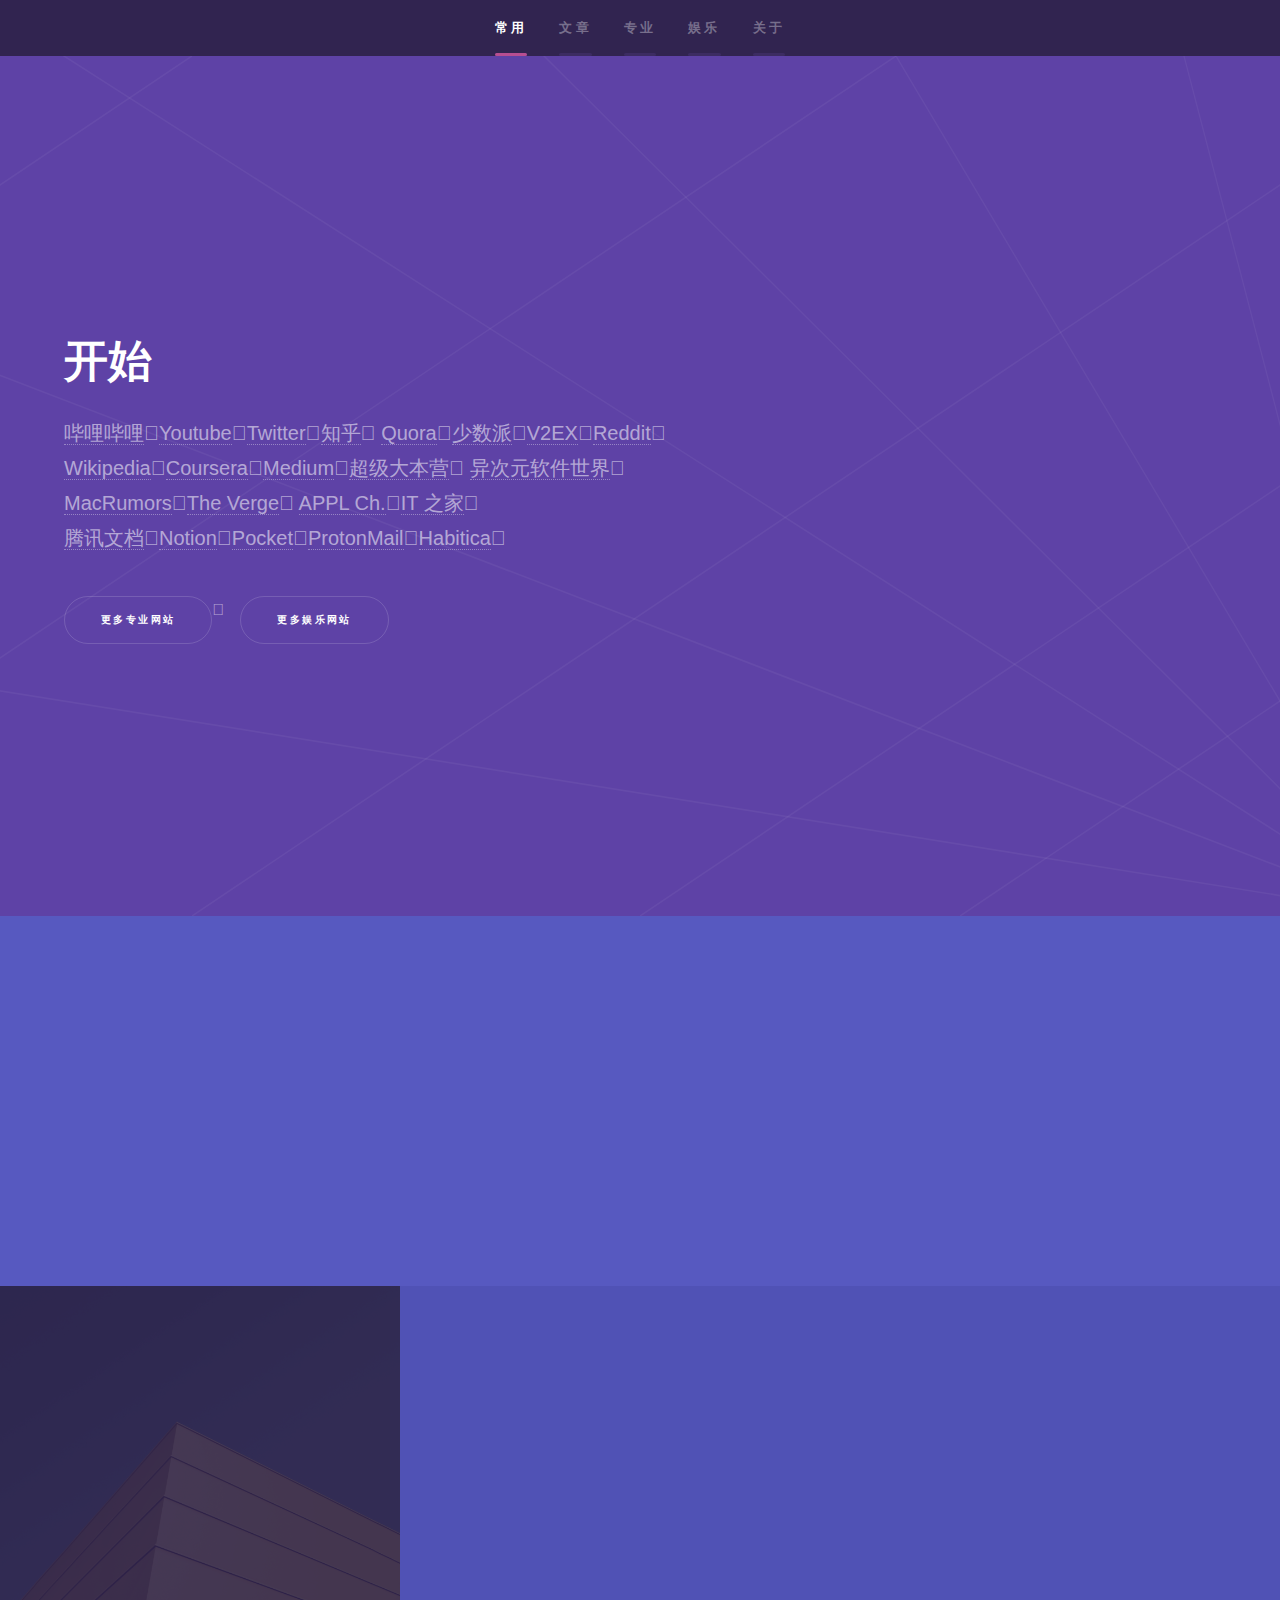
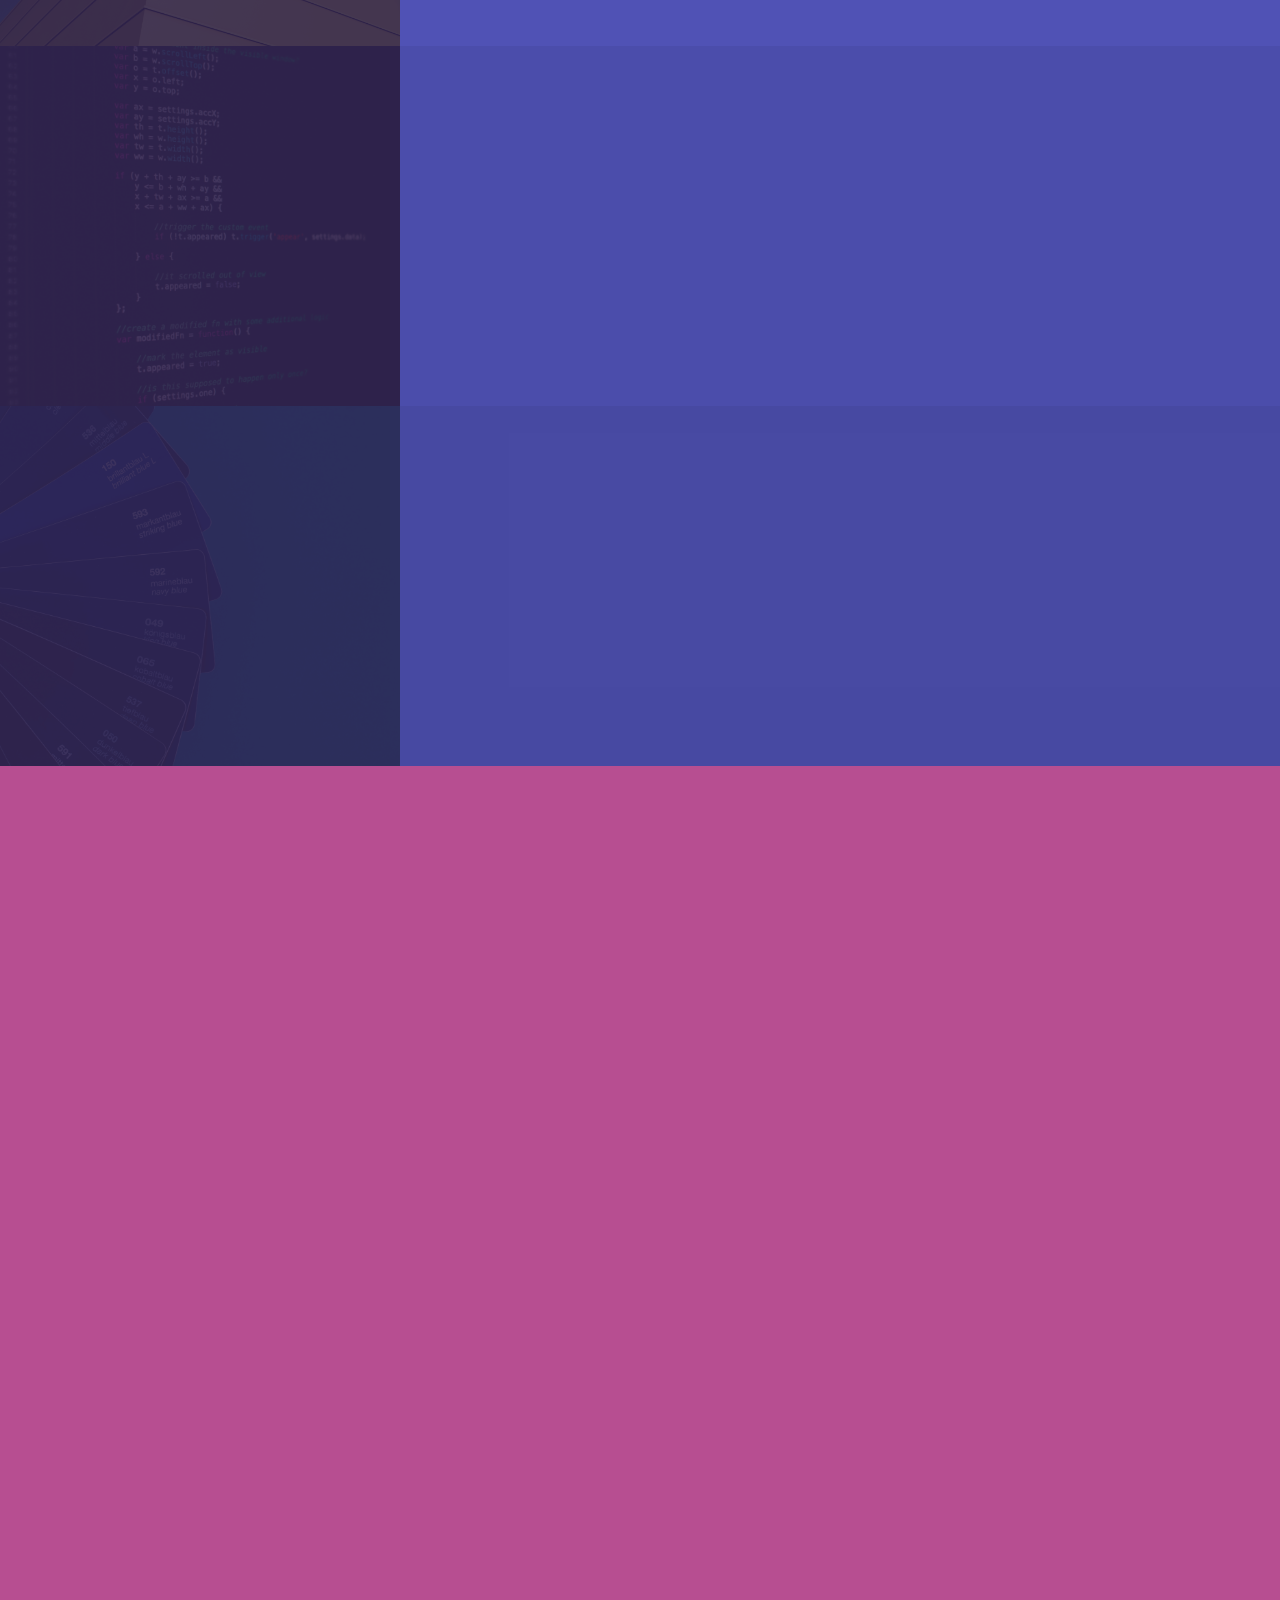
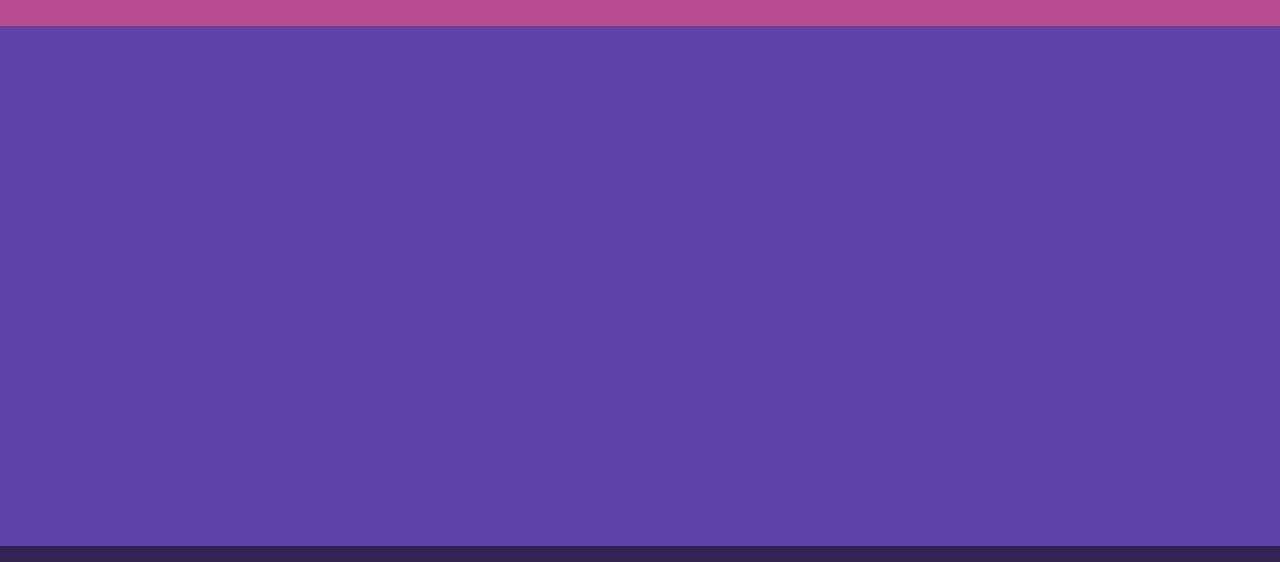
<file: index.html>
<!DOCTYPE HTML>
<!--
	Hyperspace by HTML5 UP
	html5up.net | @ajlkn
	Free for personal and commercial use under the CCA 3.0 license (html5up.net/license)
-->
<html>

<head>
    <title>Web Launchpad - KElee01</title>
    <meta charset="utf-8" />
    <meta name="viewport" content="width=device-width, initial-scale=1, user-scalable=no" />
    <link rel="icon" href="./images/tab_logo.ico" type="image/x-icon">
    <link rel="shortcut icon" href="./images/tab_logo.ico" type="image/x-icon">
    <link rel="stylesheet" href="assets/css/main.css" />
    <noscript>
        <link rel="stylesheet" href="assets/css/noscript.css" />
    </noscript>
</head>

<body class="is-preload">

    <!-- Sidebar -->
    <section id="sidebar">
        <div class="inner">
            <nav>
                <ul>
                    <li><a href="#intro">常用</a></li>
                    <li><a href="#one">文章</a></li>
                    <li><a href="#two">专业</a></li>
                    <li><a href="#three">娱乐</a></li>
                    <li><a href="#four">关于</a></li>
                </ul>
            </nav>
        </div>
    </section>

    <!-- Wrapper -->
    <div id="wrapper">

        <!-- 开始 -->
        <section id="intro" class="wrapper style1 fullscreen fade-up">
            <div class="inner">
                <h1>开始</h1>
                <p><a href="https://www.bilibili.com" target="_blank">哔哩哔哩</a>　︎<a href="https://www.youtube.com" target="_blank">Youtube</a>　︎<a href="https://twitter.com/home" target="_blank">Twitter</a>　︎<a href="https://www.zhihu.com" target="_blank">知乎</a>　︎
                    <a href="https://www.quora.com" target="_blank">Quora</a>　︎<a href="https://sspai.com" target="_blank">少数派</a>　︎<a href="https://www.v2ex.com" target="_blank">V2EX</a>　︎<a href="https://www.reddit.com" target="_blank">Reddit</a>　︎
                    <br /><a href="https://www.wikipedia.org" target="_blank">Wikipedia</a>　︎<a href="https://www.coursera.org/" target="_blank">Coursera</a>　︎<a href="https://medium.com" target="_blank">Medium</a>　︎<a href="https://lt.cjdby.net" target="_blank">超级大本营</a>　︎
                    <a href="https://www.iplaysoft.com" target="_blank">异次元软件世界</a>　︎
                    <br /><a href="https://www.macrumors.com" target="_blank">MacRumors</a>　︎<a href="https://www.theverge.com" target="_blank">The Verge</a>　︎
                    <a href="https://applech2.com" target="_blank">APPL Ch.</a>　︎<a href="https://www.ithome.com" target="_blank">IT 之家</a>　︎
                    <br /><a href="https://docs.qq.com/desktop/" target="_blank">腾讯文档</a>　︎<a href="https://www.notion.so/" target="_blank">Notion</a>　︎<a href="https://getpocket.com/my-list/tags" target="_blank">Pocket</a>　︎<a href="https://mail.protonmail.com/u/0/inbox"
                        target="_blank">ProtonMail</a>　︎<a href="https://habitica.com" target="_blank">Habitica</a>　︎
                </p>
                <ul class="actions">
                    <li><a href="#two" class="button scrolly">更多专业网站</a></li>　︎
                    <li><a href="#three" class="button scrolly">更多娱乐网站</a></li>
                </ul>
            </div>
        </section>
        <!-- 作品 -->
        <section id="one" class="wrapper style4 fade-up">
            <div class="inner">
                <h2>文章</h2>
                <section>

                    <p>
                        <h5 class="passage detail"><a href="https://t.me/rrrrrestlesssss" target="_blank">rrestlesS</a>　︎2021年12月24日17:42</h5>
                        <h3 class="passage header"><a href="https://kmatsudo.notion.site/21-22-c72f929ae50e4057ac247062665f48f6" target="_blank">21-22年第一学期习惯总结：在开源社区中寻找意义</a></h3>
                        <small class="passage content">有一个习惯我算是断断续续坚持到了最后，甚至说喜爱上了它——在这过去的一学期我参与了很多开源项目。</small>
                    </p>

                </section>
                <ul class="actions">
                    <li><a href="passages.html" target="_blank" class="button">更多文章</a></li>
                </ul>

            </div>
        </section>
        <!-- 专业 -->
        <section id="two" class="wrapper style2 fullscreen spotlights">
            <section>
                <a href="#" class="image"><img src="images/pic01.jpg" alt="" data-position="center center" /></a>
                <div class="content">
                    <div class="inner">
                        <h2>设计艺术</h2>
                        <p><a href="https://dribbble.com" target="_blank">Dribble</a>　︎<a href="https://www.pinterest.com" target="_blank">Pinterest</a>　︎<a href="https://www.figma.com/files/recent" target="_blank">Figma</a>　︎<a href="https://www.thisiscolossal.com"
                                target="_blank">Colossal</a>　︎<a href="https://500px.me/community/index.html" target="_blank">500px</a>　︎
                            <br /><a href="https://unsplash.com" target="_blank">Unsplash</a>　︎<a href="http://bm.straightline.jp" target="_blank">Straightline™ Bookmark</a>　︎<a href="https://www.logonews.cn" target="_blank">标志情报局</a>　︎
                        </p>
                        <!-- <ul class="actions">
                            <li><a href="generic.html" class="button">更多</a></li> -->
                        <!-- </ul> -->
                    </div>
                </div>
            </section>
            <section>
                <a href="#" class="image"><img src="images/pic02.jpg" alt="" data-position="center center" /></a>
                <div class="content">
                    <div class="inner">
                        <h2>软件编程</h2>
                        <p><a href="https://github.com/" target="_blank">GitHub</a>　︎<a href="https://www.csdn.net" target="_blank">CSDN</a>　︎<a href="https://stackoverflow.com" target="_blank">Stack
                                Overflow</a>　︎<a href="https://www.cnblogs.com" target="_blank">博客园</a>　︎
                            <br /><a href="https://segmentfault.com" target="_blank">思否</a>　︎<a href="https://hellogithub.com" target="_blank">HelloGitHub</a>　︎
                        </p>
                        <!-- <ul class="actions">
                            <li><a href="generic.html" class="button">Learn more</a></li>
                        </ul> -->
                    </div>
                </div>
            </section>
            <section>
                <a href="#" class="image"><img src="images/pic03.jpg" alt="" data-position="center center" /></a>
                <div class="content">
                    <div class="inner">
                        <h2>工具</h2>
                        <p><a href="https://silhouetteac-cn.com" target="_blank">剪影</a>　︎<a href="https://photoac-cn.com/genface" target="_blank">AI 人物照片</a>　︎<a href="https://undraw.co/illustrations" target="_blank">unDraw</a>　︎<a href="https://www.iconfont.cn"
                                target="_blank">Iconfont</a>　︎<a href="https://cloudconvert.com" target="_blank">CloudConvert</a>　︎
                            <br /><a href="https://nipponcolors.com/" target="_blank">NIPPON COLORS</a>　︎<a href="https://www.ianfisherart.com/gallery/painting" target="_blank">云画</a>　︎<a href="https://www.mockupworld.co" target="_blank">Mockupworld</a>　︎
                            <br /><a href="https://www.remove.bg" target="_blank">remove.bg</a>　︎<a href="https://bigjpg.com" target="_blank">Bigjpg</a>　︎<a href="https://www.guerrillamail.com/zh/inbox?mail_id=1" target="_blank">Guerrilla
                                邮箱</a>　︎<a href="https://greasyfork.org/zh-CN/" target="_blank">Greasy Fork</a>　︎
                            <br /><a href="https://wallhaven.cc" target="_blank">WallHaven</a>　︎<a href="https://docs.rsshub.app" target="_blank">RSS Hub</a>　︎<a href="https://crossub.xiaowude.com/srt/94" target="_blank">crossub</a>　︎<a href="https://poet.so"
                                target="_blank">Poet.so</a>　︎<a href="https://iconpark.oceanengine.com/official" target="_blank">IconPark</a>　︎
                        </p>
                        <!-- <ul class="actions">
                            <li><a href="generic.html" class="button">Learn more</a></li>
                        </ul> -->
                    </div>
                </div>
            </section>
        </section>
        <!-- 娱乐 -->
        <section id="three" class="wrapper style3 fade-up fullscreen">
            <div class="inner">
                <h2>视频</h2>
                <p><a href="https://www.netflix.com/browse" target="_blank">Netflix</a>　︎<a href="https://www.acfun.cn" target="_blank">Acfun</a>　︎<a href="https://www.nicovideo.jp" target="_blank">ニコニコ</a>　︎
                </p>
                <h2>音乐</h2>
                <p><a href="https://music.youtube.com" target="_blank">Youtube Music</a>　︎<a href="https://open.spotify.com" target="_blank">Spotify</a>　︎<a href="https://music.apple.com" target="_blank">Apple Music</a>　︎<a href="https://soundcloud.com/discover"
                        target="_blank">Soundcloud</a>　︎
                </p>
                <h2>其他</h2>
                <p><a href="http://bgm.tv" target="_blank">Bangumi</a>　︎<a href="https://www.douban.com" target="_blank">豆瓣</a>　︎<a href="http://acg17.com" target="_blank">ACG17</a>　︎<a href="https://www.pixiv.net" target="_blank">Pixiv</a>　︎</p>
                <!-- <ul class="actions">
                    <li><a href="generic.html" class="button">Learn more</a></li>
                </ul> -->
            </div>
        </section>

        <!-- Four -->
        <section id="four" class="wrapper style1 fade-up">
            <div class="inner">
                <h2>关于</h2>
                <div class="split style1">
                    <section>
                        <p>
                            欢迎关注我的账号
                            <br /><b>Telegram 频道: <a href="https://t.me/rrrrrestlesssss"
                                    target="_blank">rrestlesS</a></b>
                            <br />如何把最近新学习的技能运用在日常学习生活中，多数针对<br />苹果生态
                            <br /><b>Github: <a href="https://github.com/KElee01" target="_blank">KElee01</a></b>
                            <br />一些方便的脚本，代码都写的挺烂的
                            <br /><b>Unsplash: <a href="https://unsplash.com/@shawnellee" target="_blank">Shawnel
                                    Lee</a></b>
                            <br />一些感觉拍的不错的照片
                            <br /><b>哔哩哔哩: <a href="https://space.bilibili.com/164856583" target="_blank">イ茶木</a></b>
                            <br />一些我主要负责的微电影、短片和自己剪的视频
                            <br /><b>macOS Icons: <a href="https://macosicons.com/u/Kama">Kama</a></b>
                            <br />一些我做的图标
                        </p>
                    </section>
                    <section>
                        <ul class="contact">
                            <li>
                                <h3>Email</h3>
                                <a href="#">shawnellee@protonmail.ch</a>
                            </li>
                        </ul>
                        <p>&copy; 2021 <a href="https://github.com/KElee01" target="_blank">KElee01</a> All rights reserved. <br />Based on the design of <a href="http://html5up.net" target="_blank">HTML5
                                UP</a></p>
                    </section>
                </div>
            </div>
        </section>
    </div>



    <!-- Scripts -->
    <script src="assets/js/jquery.min.js"></script>
    <script src="assets/js/jquery.scrollex.min.js"></script>
    <script src="assets/js/jquery.scrolly.min.js"></script>
    <script src="assets/js/browser.min.js"></script>
    <script src="assets/js/breakpoints.min.js"></script>
    <script src="assets/js/util.js"></script>
    <script src="assets/js/main.js"></script>

</body>

</html>
</file>
<file: assets/css/noscript.css>
/*
	Hyperspace by HTML5 UP
	html5up.net | @ajlkn
	Free for personal and commercial use under the CCA 3.0 license (html5up.net/license)
*/

/* Spotlights */

	.spotlights > section > .image:before {
		opacity: 0 !important;
	}

	.spotlights > section > .content > .inner {
		-moz-transform: none !important;
		-webkit-transform: none !important;
		-ms-transform: none !important;
		transform: none !important;
		opacity: 1 !important;
	}

/* Wrapper */

	.wrapper > .inner {
		opacity: 1 !important;
		-moz-transform: none !important;
		-webkit-transform: none !important;
		-ms-transform: none !important;
		transform: none !important;
	}

/* Sidebar */

	#sidebar > .inner {
		opacity: 1 !important;
	}

	#sidebar nav > ul > li {
		-moz-transform: none !important;
		-webkit-transform: none !important;
		-ms-transform: none !important;
		transform: none !important;
		opacity: 1 !important;
	}
</file>
<file: assets/css/main.css>
@import url(fontawesome-all.min.css);

/*
	Hyperspace by HTML5 UP
	html5up.net | @ajlkn
	Free for personal and commercial use under the CCA 3.0 license (html5up.net/license)
*/

html,
body,
div,
span,
applet,
object,
iframe,
h1,
h2,
h3,
h4,
h5,
h6,
p,
blockquote,
pre,
a,
abbr,
acronym,
address,
big,
cite,
code,
del,
dfn,
em,
img,
ins,
kbd,
q,
s,
samp,
small,
strike,
strong,
sub,
sup,
tt,
var,
b,
u,
i,
center,
dl,
dt,
dd,
ol,
ul,
li,
fieldset,
form,
label,
legend,
table,
caption,
tbody,
tfoot,
thead,
tr,
th,
td,
article,
aside,
canvas,
details,
embed,
figure,
figcaption,
footer,
header,
hgroup,
menu,
nav,
output,
ruby,
section,
summary,
time,
mark,
audio,
video {
    margin: 0;
    padding: 0;
    border: 0;
    font-size: 100%;
    font: inherit;
    vertical-align: baseline;
}

article,
aside,
details,
figcaption,
figure,
footer,
header,
hgroup,
menu,
nav,
section {
    display: block;
}

body {
    line-height: 1;
}

ol,
ul {
    list-style: none;
}

blockquote,
q {
    quotes: none;
}

blockquote:before,
blockquote:after,
q:before,
q:after {
    content: '';
    content: none;
}

table {
    border-collapse: collapse;
    border-spacing: 0;
}

body {
    -webkit-text-size-adjust: none;
}

mark {
    background-color: transparent;
    color: inherit;
}

input::-moz-focus-inner {
    border: 0;
    padding: 0;
}

input,
select,
textarea {
    -moz-appearance: none;
    -webkit-appearance: none;
    -ms-appearance: none;
    appearance: none;
}


/* Basic */

@-ms-viewport {
    width: device-width;
}

body {
    -ms-overflow-style: scrollbar;
}

@media screen and (max-width: 480px) {
    html,
    body {
        min-width: 320px;
    }
}

html {
    box-sizing: border-box;
}

*,
*:before,
*:after {
    box-sizing: inherit;
}

body {
    background: #312450;
}

body.is-preload *,
body.is-preload *:before,
body.is-preload *:after {
    -moz-animation: none !important;
    -webkit-animation: none !important;
    -ms-animation: none !important;
    animation: none !important;
    -moz-transition: none !important;
    -webkit-transition: none !important;
    -ms-transition: none !important;
    transition: none !important;
}


/* Type */

body,
input,
select,
textarea {
    color: rgba(255, 255, 255, 0.55);
    font-family: PingFangSC-Regular, "lucida grande", "lucida sans unicode", lucida, helvetica, "Hiragino Sans GB", "Microsoft YaHei", "WenQuanYi Micro Hei", sans-serif;
    font-size: 16.5pt;
    font-weight: normal;
    line-height: 1.75;
}

@media screen and (max-width: 1680px) {
    body,
    input,
    select,
    textarea {
        font-size: 13pt;
    }
}

@media screen and (max-width: 1280px) {
    body,
    input,
    select,
    textarea {
        font-size: 12pt;
    }
}

@media screen and (max-width: 360px) {
    body,
    input,
    select,
    textarea {
        font-size: 11pt;
    }
}

a {
    -moz-transition: color 0.2s ease, border-bottom-color 0.2s ease;
    -webkit-transition: color 0.2s ease, border-bottom-color 0.2s ease;
    -ms-transition: color 0.2s ease, border-bottom-color 0.2s ease;
    transition: color 0.2s ease, border-bottom-color 0.2s ease;
    border-bottom: dotted 1px rgba(255, 255, 255, 0.35);
    color: inherit;
    text-decoration: none;
}

a:hover {
    border-bottom-color: transparent;
    color: #ffffff;
}

strong,
b {
    color: #ffffff;
    font-weight: bold;
}

em,
i {
    font-style: italic;
}

p {
    margin: 0 0 2em 0;
}

h1,
h2,
h3,
h4,
h5,
h6 {
    color: #ffffff;
    font-weight: bold;
    line-height: 1.5;
    margin: 0 0 0.5em 0;
}

h1 a,
h2 a,
h3 a,
h4 a,
h5 a,
h6 a {
    color: inherit;
    text-decoration: none;
}

h1 {
    font-size: 2.75em;
}

h1.major {
    margin: 0 0 1.3em 0;
    position: relative;
    padding-bottom: 0.35em;
}

h1.major:after {
    background-image: -moz-linear-gradient(to right, #5e42a6, #b74e91);
    background-image: -webkit-linear-gradient(to right, #5e42a6, #b74e91);
    background-image: -ms-linear-gradient(to right, #5e42a6, #b74e91);
    background-image: linear-gradient(to right, #5e42a6, #b74e91);
    -moz-transition: max-width 0.2s ease;
    -webkit-transition: max-width 0.2s ease;
    -ms-transition: max-width 0.2s ease;
    transition: max-width 0.2s ease;
    border-radius: 0.2em;
    bottom: 0;
    content: '';
    height: 0.05em;
    position: absolute;
    right: 0;
    width: 100%;
}

h2 {
    font-size: 1.75em;
}

h3 {
    font-size: 1.1em;
}

h4 {
    font-size: 1em;
}

h5 {
    font-size: 0.8em;
}

h6 {
    font-size: 0.6em;
}

@media screen and (max-width: 736px) {
    h1 {
        font-size: 2em;
    }
    h2 {
        font-size: 1.25em;
    }
    h3 {
        font-size: 1em;
    }
    h4 {
        font-size: 0.8em;
    }
    h5 {
        font-size: 0.6em;
    }
    h6 {
        font-size: 0.6em;
    }
}

sub {
    font-size: 0.8em;
    position: relative;
    top: 0.5em;
}

sup {
    font-size: 0.8em;
    position: relative;
    top: -0.5em;
}

blockquote {
    border-left: solid 4px rgba(255, 255, 255, 0.15);
    font-style: italic;
    margin: 0 0 2em 0;
    padding: 0.5em 0 0.5em 2em;
}

code {
    background: rgba(255, 255, 255, 0.05);
    border-radius: 0.25em;
    border: solid 1px rgba(255, 255, 255, 0.15);
    font-family: "Courier New", monospace;
    font-size: 0.9em;
    margin: 0 0.25em;
    padding: 0.25em 0.65em;
}

pre {
    -webkit-overflow-scrolling: touch;
    font-family: "Courier New", monospace;
    font-size: 0.9em;
    margin: 0 0 2em 0;
}

pre code {
    display: block;
    line-height: 1.75em;
    padding: 1em 1.5em;
    overflow-x: auto;
}

hr {
    border: 0;
    border-bottom: solid 1px rgba(255, 255, 255, 0.15);
    margin: 2em 0;
}

hr.major {
    margin: 3em 0;
}

.align-left {
    text-align: left;
}

.align-center {
    text-align: center;
}

.align-right {
    text-align: right;
}


/* Row */

.row {
    display: flex;
    flex-wrap: wrap;
    box-sizing: border-box;
    align-items: stretch;
}

.row>* {
    box-sizing: border-box;
}

.row.gtr-uniform>*> :last-child {
    margin-bottom: 0;
}

.row.aln-left {
    justify-content: flex-start;
}

.row.aln-center {
    justify-content: center;
}

.row.aln-right {
    justify-content: flex-end;
}

.row.aln-top {
    align-items: flex-start;
}

.row.aln-middle {
    align-items: center;
}

.row.aln-bottom {
    align-items: flex-end;
}

.row>.imp {
    order: -1;
}

.row>.col-1 {
    width: 8.33333%;
}

.row>.off-1 {
    margin-left: 8.33333%;
}

.row>.col-2 {
    width: 16.66667%;
}

.row>.off-2 {
    margin-left: 16.66667%;
}

.row>.col-3 {
    width: 25%;
}

.row>.off-3 {
    margin-left: 25%;
}

.row>.col-4 {
    width: 33.33333%;
}

.row>.off-4 {
    margin-left: 33.33333%;
}

.row>.col-5 {
    width: 41.66667%;
}

.row>.off-5 {
    margin-left: 41.66667%;
}

.row>.col-6 {
    width: 50%;
}

.row>.off-6 {
    margin-left: 50%;
}

.row>.col-7 {
    width: 58.33333%;
}

.row>.off-7 {
    margin-left: 58.33333%;
}

.row>.col-8 {
    width: 66.66667%;
}

.row>.off-8 {
    margin-left: 66.66667%;
}

.row>.col-9 {
    width: 75%;
}

.row>.off-9 {
    margin-left: 75%;
}

.row>.col-10 {
    width: 83.33333%;
}

.row>.off-10 {
    margin-left: 83.33333%;
}

.row>.col-11 {
    width: 91.66667%;
}

.row>.off-11 {
    margin-left: 91.66667%;
}

.row>.col-12 {
    width: 100%;
}

.row>.off-12 {
    margin-left: 100%;
}

.row.gtr-0 {
    margin-top: 0;
    margin-left: 0em;
}

.row.gtr-0>* {
    padding: 0 0 0 0em;
}

.row.gtr-0.gtr-uniform {
    margin-top: 0em;
}

.row.gtr-0.gtr-uniform>* {
    padding-top: 0em;
}

.row.gtr-25 {
    margin-top: 0;
    margin-left: -0.375em;
}

.row.gtr-25>* {
    padding: 0 0 0 0.375em;
}

.row.gtr-25.gtr-uniform {
    margin-top: -0.375em;
}

.row.gtr-25.gtr-uniform>* {
    padding-top: 0.375em;
}

.row.gtr-50 {
    margin-top: 0;
    margin-left: -0.75em;
}

.row.gtr-50>* {
    padding: 0 0 0 0.75em;
}

.row.gtr-50.gtr-uniform {
    margin-top: -0.75em;
}

.row.gtr-50.gtr-uniform>* {
    padding-top: 0.75em;
}

.row {
    margin-top: 0;
    margin-left: -1.5em;
}

.row>* {
    padding: 0 0 0 1.5em;
}

.row.gtr-uniform {
    margin-top: -1.5em;
}

.row.gtr-uniform>* {
    padding-top: 1.5em;
}

.row.gtr-150 {
    margin-top: 0;
    margin-left: -2.25em;
}

.row.gtr-150>* {
    padding: 0 0 0 2.25em;
}

.row.gtr-150.gtr-uniform {
    margin-top: -2.25em;
}

.row.gtr-150.gtr-uniform>* {
    padding-top: 2.25em;
}

.row.gtr-200 {
    margin-top: 0;
    margin-left: -3em;
}

.row.gtr-200>* {
    padding: 0 0 0 3em;
}

.row.gtr-200.gtr-uniform {
    margin-top: -3em;
}

.row.gtr-200.gtr-uniform>* {
    padding-top: 3em;
}

@media screen and (max-width: 1680px) {
    .row {
        display: flex;
        flex-wrap: wrap;
        box-sizing: border-box;
        align-items: stretch;
    }
    .row>* {
        box-sizing: border-box;
    }
    .row.gtr-uniform>*> :last-child {
        margin-bottom: 0;
    }
    .row.aln-left {
        justify-content: flex-start;
    }
    .row.aln-center {
        justify-content: center;
    }
    .row.aln-right {
        justify-content: flex-end;
    }
    .row.aln-top {
        align-items: flex-start;
    }
    .row.aln-middle {
        align-items: center;
    }
    .row.aln-bottom {
        align-items: flex-end;
    }
    .row>.imp-xlarge {
        order: -1;
    }
    .row>.col-1-xlarge {
        width: 8.33333%;
    }
    .row>.off-1-xlarge {
        margin-left: 8.33333%;
    }
    .row>.col-2-xlarge {
        width: 16.66667%;
    }
    .row>.off-2-xlarge {
        margin-left: 16.66667%;
    }
    .row>.col-3-xlarge {
        width: 25%;
    }
    .row>.off-3-xlarge {
        margin-left: 25%;
    }
    .row>.col-4-xlarge {
        width: 33.33333%;
    }
    .row>.off-4-xlarge {
        margin-left: 33.33333%;
    }
    .row>.col-5-xlarge {
        width: 41.66667%;
    }
    .row>.off-5-xlarge {
        margin-left: 41.66667%;
    }
    .row>.col-6-xlarge {
        width: 50%;
    }
    .row>.off-6-xlarge {
        margin-left: 50%;
    }
    .row>.col-7-xlarge {
        width: 58.33333%;
    }
    .row>.off-7-xlarge {
        margin-left: 58.33333%;
    }
    .row>.col-8-xlarge {
        width: 66.66667%;
    }
    .row>.off-8-xlarge {
        margin-left: 66.66667%;
    }
    .row>.col-9-xlarge {
        width: 75%;
    }
    .row>.off-9-xlarge {
        margin-left: 75%;
    }
    .row>.col-10-xlarge {
        width: 83.33333%;
    }
    .row>.off-10-xlarge {
        margin-left: 83.33333%;
    }
    .row>.col-11-xlarge {
        width: 91.66667%;
    }
    .row>.off-11-xlarge {
        margin-left: 91.66667%;
    }
    .row>.col-12-xlarge {
        width: 100%;
    }
    .row>.off-12-xlarge {
        margin-left: 100%;
    }
    .row.gtr-0 {
        margin-top: 0;
        margin-left: 0em;
    }
    .row.gtr-0>* {
        padding: 0 0 0 0em;
    }
    .row.gtr-0.gtr-uniform {
        margin-top: 0em;
    }
    .row.gtr-0.gtr-uniform>* {
        padding-top: 0em;
    }
    .row.gtr-25 {
        margin-top: 0;
        margin-left: -0.375em;
    }
    .row.gtr-25>* {
        padding: 0 0 0 0.375em;
    }
    .row.gtr-25.gtr-uniform {
        margin-top: -0.375em;
    }
    .row.gtr-25.gtr-uniform>* {
        padding-top: 0.375em;
    }
    .row.gtr-50 {
        margin-top: 0;
        margin-left: -0.75em;
    }
    .row.gtr-50>* {
        padding: 0 0 0 0.75em;
    }
    .row.gtr-50.gtr-uniform {
        margin-top: -0.75em;
    }
    .row.gtr-50.gtr-uniform>* {
        padding-top: 0.75em;
    }
    .row {
        margin-top: 0;
        margin-left: -1.5em;
    }
    .row>* {
        padding: 0 0 0 1.5em;
    }
    .row.gtr-uniform {
        margin-top: -1.5em;
    }
    .row.gtr-uniform>* {
        padding-top: 1.5em;
    }
    .row.gtr-150 {
        margin-top: 0;
        margin-left: -2.25em;
    }
    .row.gtr-150>* {
        padding: 0 0 0 2.25em;
    }
    .row.gtr-150.gtr-uniform {
        margin-top: -2.25em;
    }
    .row.gtr-150.gtr-uniform>* {
        padding-top: 2.25em;
    }
    .row.gtr-200 {
        margin-top: 0;
        margin-left: -3em;
    }
    .row.gtr-200>* {
        padding: 0 0 0 3em;
    }
    .row.gtr-200.gtr-uniform {
        margin-top: -3em;
    }
    .row.gtr-200.gtr-uniform>* {
        padding-top: 3em;
    }
}

@media screen and (max-width: 1280px) {
    .row {
        display: flex;
        flex-wrap: wrap;
        box-sizing: border-box;
        align-items: stretch;
    }
    .row>* {
        box-sizing: border-box;
    }
    .row.gtr-uniform>*> :last-child {
        margin-bottom: 0;
    }
    .row.aln-left {
        justify-content: flex-start;
    }
    .row.aln-center {
        justify-content: center;
    }
    .row.aln-right {
        justify-content: flex-end;
    }
    .row.aln-top {
        align-items: flex-start;
    }
    .row.aln-middle {
        align-items: center;
    }
    .row.aln-bottom {
        align-items: flex-end;
    }
    .row>.imp-large {
        order: -1;
    }
    .row>.col-1-large {
        width: 8.33333%;
    }
    .row>.off-1-large {
        margin-left: 8.33333%;
    }
    .row>.col-2-large {
        width: 16.66667%;
    }
    .row>.off-2-large {
        margin-left: 16.66667%;
    }
    .row>.col-3-large {
        width: 25%;
    }
    .row>.off-3-large {
        margin-left: 25%;
    }
    .row>.col-4-large {
        width: 33.33333%;
    }
    .row>.off-4-large {
        margin-left: 33.33333%;
    }
    .row>.col-5-large {
        width: 41.66667%;
    }
    .row>.off-5-large {
        margin-left: 41.66667%;
    }
    .row>.col-6-large {
        width: 50%;
    }
    .row>.off-6-large {
        margin-left: 50%;
    }
    .row>.col-7-large {
        width: 58.33333%;
    }
    .row>.off-7-large {
        margin-left: 58.33333%;
    }
    .row>.col-8-large {
        width: 66.66667%;
    }
    .row>.off-8-large {
        margin-left: 66.66667%;
    }
    .row>.col-9-large {
        width: 75%;
    }
    .row>.off-9-large {
        margin-left: 75%;
    }
    .row>.col-10-large {
        width: 83.33333%;
    }
    .row>.off-10-large {
        margin-left: 83.33333%;
    }
    .row>.col-11-large {
        width: 91.66667%;
    }
    .row>.off-11-large {
        margin-left: 91.66667%;
    }
    .row>.col-12-large {
        width: 100%;
    }
    .row>.off-12-large {
        margin-left: 100%;
    }
    .row.gtr-0 {
        margin-top: 0;
        margin-left: 0em;
    }
    .row.gtr-0>* {
        padding: 0 0 0 0em;
    }
    .row.gtr-0.gtr-uniform {
        margin-top: 0em;
    }
    .row.gtr-0.gtr-uniform>* {
        padding-top: 0em;
    }
    .row.gtr-25 {
        margin-top: 0;
        margin-left: -0.375em;
    }
    .row.gtr-25>* {
        padding: 0 0 0 0.375em;
    }
    .row.gtr-25.gtr-uniform {
        margin-top: -0.375em;
    }
    .row.gtr-25.gtr-uniform>* {
        padding-top: 0.375em;
    }
    .row.gtr-50 {
        margin-top: 0;
        margin-left: -0.75em;
    }
    .row.gtr-50>* {
        padding: 0 0 0 0.75em;
    }
    .row.gtr-50.gtr-uniform {
        margin-top: -0.75em;
    }
    .row.gtr-50.gtr-uniform>* {
        padding-top: 0.75em;
    }
    .row {
        margin-top: 0;
        margin-left: -1.5em;
    }
    .row>* {
        padding: 0 0 0 1.5em;
    }
    .row.gtr-uniform {
        margin-top: -1.5em;
    }
    .row.gtr-uniform>* {
        padding-top: 1.5em;
    }
    .row.gtr-150 {
        margin-top: 0;
        margin-left: -2.25em;
    }
    .row.gtr-150>* {
        padding: 0 0 0 2.25em;
    }
    .row.gtr-150.gtr-uniform {
        margin-top: -2.25em;
    }
    .row.gtr-150.gtr-uniform>* {
        padding-top: 2.25em;
    }
    .row.gtr-200 {
        margin-top: 0;
        margin-left: -3em;
    }
    .row.gtr-200>* {
        padding: 0 0 0 3em;
    }
    .row.gtr-200.gtr-uniform {
        margin-top: -3em;
    }
    .row.gtr-200.gtr-uniform>* {
        padding-top: 3em;
    }
}

@media screen and (max-width: 980px) {
    .row {
        display: flex;
        flex-wrap: wrap;
        box-sizing: border-box;
        align-items: stretch;
    }
    .row>* {
        box-sizing: border-box;
    }
    .row.gtr-uniform>*> :last-child {
        margin-bottom: 0;
    }
    .row.aln-left {
        justify-content: flex-start;
    }
    .row.aln-center {
        justify-content: center;
    }
    .row.aln-right {
        justify-content: flex-end;
    }
    .row.aln-top {
        align-items: flex-start;
    }
    .row.aln-middle {
        align-items: center;
    }
    .row.aln-bottom {
        align-items: flex-end;
    }
    .row>.imp-medium {
        order: -1;
    }
    .row>.col-1-medium {
        width: 8.33333%;
    }
    .row>.off-1-medium {
        margin-left: 8.33333%;
    }
    .row>.col-2-medium {
        width: 16.66667%;
    }
    .row>.off-2-medium {
        margin-left: 16.66667%;
    }
    .row>.col-3-medium {
        width: 25%;
    }
    .row>.off-3-medium {
        margin-left: 25%;
    }
    .row>.col-4-medium {
        width: 33.33333%;
    }
    .row>.off-4-medium {
        margin-left: 33.33333%;
    }
    .row>.col-5-medium {
        width: 41.66667%;
    }
    .row>.off-5-medium {
        margin-left: 41.66667%;
    }
    .row>.col-6-medium {
        width: 50%;
    }
    .row>.off-6-medium {
        margin-left: 50%;
    }
    .row>.col-7-medium {
        width: 58.33333%;
    }
    .row>.off-7-medium {
        margin-left: 58.33333%;
    }
    .row>.col-8-medium {
        width: 66.66667%;
    }
    .row>.off-8-medium {
        margin-left: 66.66667%;
    }
    .row>.col-9-medium {
        width: 75%;
    }
    .row>.off-9-medium {
        margin-left: 75%;
    }
    .row>.col-10-medium {
        width: 83.33333%;
    }
    .row>.off-10-medium {
        margin-left: 83.33333%;
    }
    .row>.col-11-medium {
        width: 91.66667%;
    }
    .row>.off-11-medium {
        margin-left: 91.66667%;
    }
    .row>.col-12-medium {
        width: 100%;
    }
    .row>.off-12-medium {
        margin-left: 100%;
    }
    .row.gtr-0 {
        margin-top: 0;
        margin-left: 0em;
    }
    .row.gtr-0>* {
        padding: 0 0 0 0em;
    }
    .row.gtr-0.gtr-uniform {
        margin-top: 0em;
    }
    .row.gtr-0.gtr-uniform>* {
        padding-top: 0em;
    }
    .row.gtr-25 {
        margin-top: 0;
        margin-left: -0.375em;
    }
    .row.gtr-25>* {
        padding: 0 0 0 0.375em;
    }
    .row.gtr-25.gtr-uniform {
        margin-top: -0.375em;
    }
    .row.gtr-25.gtr-uniform>* {
        padding-top: 0.375em;
    }
    .row.gtr-50 {
        margin-top: 0;
        margin-left: -0.75em;
    }
    .row.gtr-50>* {
        padding: 0 0 0 0.75em;
    }
    .row.gtr-50.gtr-uniform {
        margin-top: -0.75em;
    }
    .row.gtr-50.gtr-uniform>* {
        padding-top: 0.75em;
    }
    .row {
        margin-top: 0;
        margin-left: -1.5em;
    }
    .row>* {
        padding: 0 0 0 1.5em;
    }
    .row.gtr-uniform {
        margin-top: -1.5em;
    }
    .row.gtr-uniform>* {
        padding-top: 1.5em;
    }
    .row.gtr-150 {
        margin-top: 0;
        margin-left: -2.25em;
    }
    .row.gtr-150>* {
        padding: 0 0 0 2.25em;
    }
    .row.gtr-150.gtr-uniform {
        margin-top: -2.25em;
    }
    .row.gtr-150.gtr-uniform>* {
        padding-top: 2.25em;
    }
    .row.gtr-200 {
        margin-top: 0;
        margin-left: -3em;
    }
    .row.gtr-200>* {
        padding: 0 0 0 3em;
    }
    .row.gtr-200.gtr-uniform {
        margin-top: -3em;
    }
    .row.gtr-200.gtr-uniform>* {
        padding-top: 3em;
    }
}

@media screen and (max-width: 736px) {
    .row {
        display: flex;
        flex-wrap: wrap;
        box-sizing: border-box;
        align-items: stretch;
    }
    .row>* {
        box-sizing: border-box;
    }
    .row.gtr-uniform>*> :last-child {
        margin-bottom: 0;
    }
    .row.aln-left {
        justify-content: flex-start;
    }
    .row.aln-center {
        justify-content: center;
    }
    .row.aln-right {
        justify-content: flex-end;
    }
    .row.aln-top {
        align-items: flex-start;
    }
    .row.aln-middle {
        align-items: center;
    }
    .row.aln-bottom {
        align-items: flex-end;
    }
    .row>.imp-small {
        order: -1;
    }
    .row>.col-1-small {
        width: 8.33333%;
    }
    .row>.off-1-small {
        margin-left: 8.33333%;
    }
    .row>.col-2-small {
        width: 16.66667%;
    }
    .row>.off-2-small {
        margin-left: 16.66667%;
    }
    .row>.col-3-small {
        width: 25%;
    }
    .row>.off-3-small {
        margin-left: 25%;
    }
    .row>.col-4-small {
        width: 33.33333%;
    }
    .row>.off-4-small {
        margin-left: 33.33333%;
    }
    .row>.col-5-small {
        width: 41.66667%;
    }
    .row>.off-5-small {
        margin-left: 41.66667%;
    }
    .row>.col-6-small {
        width: 50%;
    }
    .row>.off-6-small {
        margin-left: 50%;
    }
    .row>.col-7-small {
        width: 58.33333%;
    }
    .row>.off-7-small {
        margin-left: 58.33333%;
    }
    .row>.col-8-small {
        width: 66.66667%;
    }
    .row>.off-8-small {
        margin-left: 66.66667%;
    }
    .row>.col-9-small {
        width: 75%;
    }
    .row>.off-9-small {
        margin-left: 75%;
    }
    .row>.col-10-small {
        width: 83.33333%;
    }
    .row>.off-10-small {
        margin-left: 83.33333%;
    }
    .row>.col-11-small {
        width: 91.66667%;
    }
    .row>.off-11-small {
        margin-left: 91.66667%;
    }
    .row>.col-12-small {
        width: 100%;
    }
    .row>.off-12-small {
        margin-left: 100%;
    }
    .row.gtr-0 {
        margin-top: 0;
        margin-left: 0em;
    }
    .row.gtr-0>* {
        padding: 0 0 0 0em;
    }
    .row.gtr-0.gtr-uniform {
        margin-top: 0em;
    }
    .row.gtr-0.gtr-uniform>* {
        padding-top: 0em;
    }
    .row.gtr-25 {
        margin-top: 0;
        margin-left: -0.375em;
    }
    .row.gtr-25>* {
        padding: 0 0 0 0.375em;
    }
    .row.gtr-25.gtr-uniform {
        margin-top: -0.375em;
    }
    .row.gtr-25.gtr-uniform>* {
        padding-top: 0.375em;
    }
    .row.gtr-50 {
        margin-top: 0;
        margin-left: -0.75em;
    }
    .row.gtr-50>* {
        padding: 0 0 0 0.75em;
    }
    .row.gtr-50.gtr-uniform {
        margin-top: -0.75em;
    }
    .row.gtr-50.gtr-uniform>* {
        padding-top: 0.75em;
    }
    .row {
        margin-top: 0;
        margin-left: -1.5em;
    }
    .row>* {
        padding: 0 0 0 1.5em;
    }
    .row.gtr-uniform {
        margin-top: -1.5em;
    }
    .row.gtr-uniform>* {
        padding-top: 1.5em;
    }
    .row.gtr-150 {
        margin-top: 0;
        margin-left: -2.25em;
    }
    .row.gtr-150>* {
        padding: 0 0 0 2.25em;
    }
    .row.gtr-150.gtr-uniform {
        margin-top: -2.25em;
    }
    .row.gtr-150.gtr-uniform>* {
        padding-top: 2.25em;
    }
    .row.gtr-200 {
        margin-top: 0;
        margin-left: -3em;
    }
    .row.gtr-200>* {
        padding: 0 0 0 3em;
    }
    .row.gtr-200.gtr-uniform {
        margin-top: -3em;
    }
    .row.gtr-200.gtr-uniform>* {
        padding-top: 3em;
    }
}

@media screen and (max-width: 480px) {
    .row {
        display: flex;
        flex-wrap: wrap;
        box-sizing: border-box;
        align-items: stretch;
    }
    .row>* {
        box-sizing: border-box;
    }
    .row.gtr-uniform>*> :last-child {
        margin-bottom: 0;
    }
    .row.aln-left {
        justify-content: flex-start;
    }
    .row.aln-center {
        justify-content: center;
    }
    .row.aln-right {
        justify-content: flex-end;
    }
    .row.aln-top {
        align-items: flex-start;
    }
    .row.aln-middle {
        align-items: center;
    }
    .row.aln-bottom {
        align-items: flex-end;
    }
    .row>.imp-xsmall {
        order: -1;
    }
    .row>.col-1-xsmall {
        width: 8.33333%;
    }
    .row>.off-1-xsmall {
        margin-left: 8.33333%;
    }
    .row>.col-2-xsmall {
        width: 16.66667%;
    }
    .row>.off-2-xsmall {
        margin-left: 16.66667%;
    }
    .row>.col-3-xsmall {
        width: 25%;
    }
    .row>.off-3-xsmall {
        margin-left: 25%;
    }
    .row>.col-4-xsmall {
        width: 33.33333%;
    }
    .row>.off-4-xsmall {
        margin-left: 33.33333%;
    }
    .row>.col-5-xsmall {
        width: 41.66667%;
    }
    .row>.off-5-xsmall {
        margin-left: 41.66667%;
    }
    .row>.col-6-xsmall {
        width: 50%;
    }
    .row>.off-6-xsmall {
        margin-left: 50%;
    }
    .row>.col-7-xsmall {
        width: 58.33333%;
    }
    .row>.off-7-xsmall {
        margin-left: 58.33333%;
    }
    .row>.col-8-xsmall {
        width: 66.66667%;
    }
    .row>.off-8-xsmall {
        margin-left: 66.66667%;
    }
    .row>.col-9-xsmall {
        width: 75%;
    }
    .row>.off-9-xsmall {
        margin-left: 75%;
    }
    .row>.col-10-xsmall {
        width: 83.33333%;
    }
    .row>.off-10-xsmall {
        margin-left: 83.33333%;
    }
    .row>.col-11-xsmall {
        width: 91.66667%;
    }
    .row>.off-11-xsmall {
        margin-left: 91.66667%;
    }
    .row>.col-12-xsmall {
        width: 100%;
    }
    .row>.off-12-xsmall {
        margin-left: 100%;
    }
    .row.gtr-0 {
        margin-top: 0;
        margin-left: 0em;
    }
    .row.gtr-0>* {
        padding: 0 0 0 0em;
    }
    .row.gtr-0.gtr-uniform {
        margin-top: 0em;
    }
    .row.gtr-0.gtr-uniform>* {
        padding-top: 0em;
    }
    .row.gtr-25 {
        margin-top: 0;
        margin-left: -0.375em;
    }
    .row.gtr-25>* {
        padding: 0 0 0 0.375em;
    }
    .row.gtr-25.gtr-uniform {
        margin-top: -0.375em;
    }
    .row.gtr-25.gtr-uniform>* {
        padding-top: 0.375em;
    }
    .row.gtr-50 {
        margin-top: 0;
        margin-left: -0.75em;
    }
    .row.gtr-50>* {
        padding: 0 0 0 0.75em;
    }
    .row.gtr-50.gtr-uniform {
        margin-top: -0.75em;
    }
    .row.gtr-50.gtr-uniform>* {
        padding-top: 0.75em;
    }
    .row {
        margin-top: 0;
        margin-left: -1.5em;
    }
    .row>* {
        padding: 0 0 0 1.5em;
    }
    .row.gtr-uniform {
        margin-top: -1.5em;
    }
    .row.gtr-uniform>* {
        padding-top: 1.5em;
    }
    .row.gtr-150 {
        margin-top: 0;
        margin-left: -2.25em;
    }
    .row.gtr-150>* {
        padding: 0 0 0 2.25em;
    }
    .row.gtr-150.gtr-uniform {
        margin-top: -2.25em;
    }
    .row.gtr-150.gtr-uniform>* {
        padding-top: 2.25em;
    }
    .row.gtr-200 {
        margin-top: 0;
        margin-left: -3em;
    }
    .row.gtr-200>* {
        padding: 0 0 0 3em;
    }
    .row.gtr-200.gtr-uniform {
        margin-top: -3em;
    }
    .row.gtr-200.gtr-uniform>* {
        padding-top: 3em;
    }
}


/* Box */

.box {
    border-radius: 0.25em;
    border: solid 1px rgba(255, 255, 255, 0.15);
    margin-bottom: 2em;
    padding: 1.5em;
}

.box> :last-child,
.box> :last-child> :last-child,
.box> :last-child> :last-child> :last-child {
    margin-bottom: 0;
}

.box.alt {
    border: 0;
    border-radius: 0;
    padding: 0;
}


/* Button */

input[type="submit"],
input[type="reset"],
input[type="button"],
button,
.button {
    -moz-appearance: none;
    -webkit-appearance: none;
    -ms-appearance: none;
    appearance: none;
    -moz-transition: border-color 0.2s ease;
    -webkit-transition: border-color 0.2s ease;
    -ms-transition: border-color 0.2s ease;
    transition: border-color 0.2s ease;
    background-color: transparent;
    border: solid 1px !important;
    border-color: rgba(255, 255, 255, 0.15) !important;
    border-radius: 3em;
    color: #ffffff !important;
    cursor: pointer;
    display: inline-block;
    font-size: 0.6em;
    font-weight: bold;
    height: calc(4.75em + 2px);
    letter-spacing: 0.25em;
    line-height: 4.75em;
    outline: 0;
    padding: 0 3.75em;
    position: relative;
    text-align: center;
    text-decoration: none;
    text-transform: uppercase;
    white-space: nowrap;
}

input[type="submit"]:after,
input[type="reset"]:after,
input[type="button"]:after,
button:after,
.button:after {
    -moz-transform: scale(0.25);
    -webkit-transform: scale(0.25);
    -ms-transform: scale(0.25);
    transform: scale(0.25);
    pointer-events: none;
    -moz-transition: opacity 0.2s ease, -moz-transform 0.2s ease;
    -webkit-transition: opacity 0.2s ease, -webkit-transform 0.2s ease;
    -ms-transition: opacity 0.2s ease, -ms-transform 0.2s ease;
    transition: opacity 0.2s ease, transform 0.2s ease;
    background: #ffffff;
    border-radius: 3em;
    content: '';
    height: 100%;
    left: 0;
    opacity: 0;
    position: absolute;
    top: 0;
    width: 100%;
}

input[type="submit"].icon:before,
input[type="reset"].icon:before,
input[type="button"].icon:before,
button.icon:before,
.button.icon:before {
    margin-right: 0.75em;
}

input[type="submit"].fit,
input[type="reset"].fit,
input[type="button"].fit,
button.fit,
.button.fit {
    width: 100%;
}

input[type="submit"].small,
input[type="reset"].small,
input[type="button"].small,
button.small,
.button.small {
    font-size: 0.4em;
}

input[type="submit"].large,
input[type="reset"].large,
input[type="button"].large,
button.large,
.button.large {
    font-size: 0.8em;
}

input[type="submit"].primary,
input[type="reset"].primary,
input[type="button"].primary,
button.primary,
.button.primary {
    background-color: #ffffff;
    color: #312450 !important;
}

input[type="submit"].primary:after,
input[type="reset"].primary:after,
input[type="button"].primary:after,
button.primary:after,
.button.primary:after {
    display: none;
}

input[type="submit"].disabled,
input[type="submit"]:disabled,
input[type="reset"].disabled,
input[type="reset"]:disabled,
input[type="button"].disabled,
input[type="button"]:disabled,
button.disabled,
button:disabled,
.button.disabled,
.button:disabled {
    cursor: default;
    opacity: 0.5;
    pointer-events: none;
}

input[type="submit"]:hover,
input[type="reset"]:hover,
input[type="button"]:hover,
button:hover,
.button:hover {
    border-color: rgba(255, 255, 255, 0.55) !important;
}

input[type="submit"]:hover:after,
input[type="reset"]:hover:after,
input[type="button"]:hover:after,
button:hover:after,
.button:hover:after {
    opacity: 0.05;
    -moz-transform: scale(1);
    -webkit-transform: scale(1);
    -ms-transform: scale(1);
    transform: scale(1);
}

input[type="submit"]:hover:active,
input[type="reset"]:hover:active,
input[type="button"]:hover:active,
button:hover:active,
.button:hover:active {
    border-color: #ffffff !important;
}

input[type="submit"]:hover:active:after,
input[type="reset"]:hover:active:after,
input[type="button"]:hover:active:after,
button:hover:active:after,
.button:hover:active:after {
    opacity: 0.1;
}


/* Features */

.features {
    display: -moz-flex;
    display: -webkit-flex;
    display: -ms-flex;
    display: flex;
    -moz-flex-wrap: wrap;
    -webkit-flex-wrap: wrap;
    -ms-flex-wrap: wrap;
    flex-wrap: wrap;
    border-radius: 0.25em;
    border: solid 1px rgba(255, 255, 255, 0.15);
    background: rgba(255, 255, 255, 0.05);
    margin: 0 0 2em 0;
}

.features section {
    padding: 3.5em 3em 1em 7em;
    width: 50%;
    border-top: solid 1px rgba(255, 255, 255, 0.15);
    position: relative;
}

.features section:nth-child(-n + 2) {
    border-top-width: 0;
}

.features section:nth-child(2n) {
    border-left: solid 1px rgba(255, 255, 255, 0.15);
}

.features section .icon {
    -moz-transition: opacity 0.5s ease, -moz-transform 0.5s ease;
    -webkit-transition: opacity 0.5s ease, -webkit-transform 0.5s ease;
    -ms-transition: opacity 0.5s ease, -ms-transform 0.5s ease;
    transition: opacity 0.5s ease, transform 0.5s ease;
    -moz-transition-delay: 1s;
    -webkit-transition-delay: 1s;
    -ms-transition-delay: 1s;
    transition-delay: 1s;
    -moz-transform: scale(1);
    -webkit-transform: scale(1);
    -ms-transform: scale(1);
    transform: scale(1);
    position: absolute;
    left: 3em;
    top: 3em;
    opacity: 1;
}

.features section:nth-child(1) .icon {
    -moz-transition-delay: 0.15s;
    -webkit-transition-delay: 0.15s;
    -ms-transition-delay: 0.15s;
    transition-delay: 0.15s;
}

.features section:nth-child(2) .icon {
    -moz-transition-delay: 0.3s;
    -webkit-transition-delay: 0.3s;
    -ms-transition-delay: 0.3s;
    transition-delay: 0.3s;
}

.features section:nth-child(3) .icon {
    -moz-transition-delay: 0.45s;
    -webkit-transition-delay: 0.45s;
    -ms-transition-delay: 0.45s;
    transition-delay: 0.45s;
}

.features section:nth-child(4) .icon {
    -moz-transition-delay: 0.6s;
    -webkit-transition-delay: 0.6s;
    -ms-transition-delay: 0.6s;
    transition-delay: 0.6s;
}

.features section:nth-child(5) .icon {
    -moz-transition-delay: 0.75s;
    -webkit-transition-delay: 0.75s;
    -ms-transition-delay: 0.75s;
    transition-delay: 0.75s;
}

.features section:nth-child(6) .icon {
    -moz-transition-delay: 0.9s;
    -webkit-transition-delay: 0.9s;
    -ms-transition-delay: 0.9s;
    transition-delay: 0.9s;
}

.features section:nth-child(7) .icon {
    -moz-transition-delay: 1.05s;
    -webkit-transition-delay: 1.05s;
    -ms-transition-delay: 1.05s;
    transition-delay: 1.05s;
}

.features section:nth-child(8) .icon {
    -moz-transition-delay: 1.2s;
    -webkit-transition-delay: 1.2s;
    -ms-transition-delay: 1.2s;
    transition-delay: 1.2s;
}

.features section:nth-child(9) .icon {
    -moz-transition-delay: 1.35s;
    -webkit-transition-delay: 1.35s;
    -ms-transition-delay: 1.35s;
    transition-delay: 1.35s;
}

.features section:nth-child(10) .icon {
    -moz-transition-delay: 1.5s;
    -webkit-transition-delay: 1.5s;
    -ms-transition-delay: 1.5s;
    transition-delay: 1.5s;
}

.features section:nth-child(11) .icon {
    -moz-transition-delay: 1.65s;
    -webkit-transition-delay: 1.65s;
    -ms-transition-delay: 1.65s;
    transition-delay: 1.65s;
}

.features section:nth-child(12) .icon {
    -moz-transition-delay: 1.8s;
    -webkit-transition-delay: 1.8s;
    -ms-transition-delay: 1.8s;
    transition-delay: 1.8s;
}

.features section:nth-child(13) .icon {
    -moz-transition-delay: 1.95s;
    -webkit-transition-delay: 1.95s;
    -ms-transition-delay: 1.95s;
    transition-delay: 1.95s;
}

.features section:nth-child(14) .icon {
    -moz-transition-delay: 2.1s;
    -webkit-transition-delay: 2.1s;
    -ms-transition-delay: 2.1s;
    transition-delay: 2.1s;
}

.features section:nth-child(15) .icon {
    -moz-transition-delay: 2.25s;
    -webkit-transition-delay: 2.25s;
    -ms-transition-delay: 2.25s;
    transition-delay: 2.25s;
}

.features section:nth-child(16) .icon {
    -moz-transition-delay: 2.4s;
    -webkit-transition-delay: 2.4s;
    -ms-transition-delay: 2.4s;
    transition-delay: 2.4s;
}

.features section:nth-child(17) .icon {
    -moz-transition-delay: 2.55s;
    -webkit-transition-delay: 2.55s;
    -ms-transition-delay: 2.55s;
    transition-delay: 2.55s;
}

.features section:nth-child(18) .icon {
    -moz-transition-delay: 2.7s;
    -webkit-transition-delay: 2.7s;
    -ms-transition-delay: 2.7s;
    transition-delay: 2.7s;
}

.features section:nth-child(19) .icon {
    -moz-transition-delay: 2.85s;
    -webkit-transition-delay: 2.85s;
    -ms-transition-delay: 2.85s;
    transition-delay: 2.85s;
}

.features section:nth-child(20) .icon {
    -moz-transition-delay: 3s;
    -webkit-transition-delay: 3s;
    -ms-transition-delay: 3s;
    transition-delay: 3s;
}

.features.inactive section .icon {
    -moz-transform: scale(0.5);
    -webkit-transform: scale(0.5);
    -ms-transform: scale(0.5);
    transform: scale(0.5);
    opacity: 0;
}

@media screen and (max-width: 980px) {
    .features {
        display: block;
    }
    .features section {
        border-top-width: 1px !important;
        border-left-width: 0 !important;
        width: 100%;
    }
    .features section:first-child {
        border-top-width: 0 !important;
    }
}

@media screen and (max-width: 736px) {
    .features section {
        padding: 2.5em 1.5em 0.1em 5.5em;
    }
    .features section .icon {
        left: 1.5em;
        top: 2em;
    }
}

@media screen and (max-width: 480px) {
    .features section {
        padding: 2em 1.5em 0.1em 1.5em;
    }
    .features section .icon {
        left: 0;
        position: relative;
        top: 0;
    }
}


/* Form */

form {
    margin: 0 0 2em 0;
}

form> :last-child {
    margin-bottom: 0;
}

form>.fields {
    display: -moz-flex;
    display: -webkit-flex;
    display: -ms-flex;
    display: flex;
    -moz-flex-wrap: wrap;
    -webkit-flex-wrap: wrap;
    -ms-flex-wrap: wrap;
    flex-wrap: wrap;
    width: calc(100% + 3em);
    margin: -1.5em 0 2em -1.5em;
}

form>.fields>.field {
    -moz-flex-grow: 0;
    -webkit-flex-grow: 0;
    -ms-flex-grow: 0;
    flex-grow: 0;
    -moz-flex-shrink: 0;
    -webkit-flex-shrink: 0;
    -ms-flex-shrink: 0;
    flex-shrink: 0;
    padding: 1.5em 0 0 1.5em;
    width: calc(100% - 1.5em);
}

form>.fields>.field.half {
    width: calc(50% - 0.75em);
}

form>.fields>.field.third {
    width: calc(100%/3 - 0.5em);
}

form>.fields>.field.quarter {
    width: calc(25% - 0.375em);
}

@media screen and (max-width: 480px) {
    form>.fields {
        width: calc(100% + 3em);
        margin: -1.5em 0 2em -1.5em;
    }
    form>.fields>.field {
        padding: 1.5em 0 0 1.5em;
        width: calc(100% - 1.5em);
    }
    form>.fields>.field.half {
        width: calc(100% - 1.5em);
    }
    form>.fields>.field.third {
        width: calc(100% - 1.5em);
    }
    form>.fields>.field.quarter {
        width: calc(100% - 1.5em);
    }
}

label {
    color: #ffffff;
    font-weight: bold;
    line-height: 1.5;
    margin: 0 0 0.7em 0;
    display: block;
    font-size: 1.1em;
}

input[type="text"],
input[type="password"],
input[type="email"],
input[type="tel"],
select,
textarea {
    -moz-appearance: none;
    -webkit-appearance: none;
    -ms-appearance: none;
    appearance: none;
    background: rgba(255, 255, 255, 0.05);
    border-radius: 0.25em;
    border: none;
    border: solid 1px rgba(255, 255, 255, 0.15);
    color: inherit;
    display: block;
    outline: 0;
    padding: 0 1em;
    text-decoration: none;
    width: 100%;
}

input[type="text"]:invalid,
input[type="password"]:invalid,
input[type="email"]:invalid,
input[type="tel"]:invalid,
select:invalid,
textarea:invalid {
    box-shadow: none;
}

input[type="text"]:focus,
input[type="password"]:focus,
input[type="email"]:focus,
input[type="tel"]:focus,
select:focus,
textarea:focus {
    border-color: #ffffff;
    box-shadow: 0 0 0 1px #ffffff;
}

select {
    background-image: url("data:image/svg+xml;charset=utf8,%3Csvg xmlns='http://www.w3.org/2000/svg' width='40' height='40' preserveAspectRatio='none' viewBox='0 0 40 40'%3E%3Cpath d='M9.4,12.3l10.4,10.4l10.4-10.4c0.2-0.2,0.5-0.4,0.9-0.4c0.3,0,0.6,0.1,0.9,0.4l3.3,3.3c0.2,0.2,0.4,0.5,0.4,0.9 c0,0.4-0.1,0.6-0.4,0.9L20.7,31.9c-0.2,0.2-0.5,0.4-0.9,0.4c-0.3,0-0.6-0.1-0.9-0.4L4.3,17.3c-0.2-0.2-0.4-0.5-0.4-0.9 c0-0.4,0.1-0.6,0.4-0.9l3.3-3.3c0.2-0.2,0.5-0.4,0.9-0.4S9.1,12.1,9.4,12.3z' fill='rgba(255, 255, 255, 0.15)' /%3E%3C/svg%3E");
    background-size: 1.25rem;
    background-repeat: no-repeat;
    background-position: calc(100% - 1rem) center;
    height: 2.75em;
    padding-right: 2.75em;
    text-overflow: ellipsis;
}

select option {
    color: #ffffff;
    background: #312450;
}

select:focus::-ms-value {
    background-color: transparent;
}

select::-ms-expand {
    display: none;
}

input[type="text"],
input[type="password"],
input[type="email"],
select {
    height: 2.75em;
}

textarea {
    padding: 0.75em 1em;
}

body.is-ie textarea {
    min-height: 10em;
}

input[type="checkbox"],
input[type="radio"] {
    -moz-appearance: none;
    -webkit-appearance: none;
    -ms-appearance: none;
    appearance: none;
    display: block;
    float: left;
    margin-right: -2em;
    opacity: 0;
    width: 1em;
    z-index: -1;
}

input[type="checkbox"]+label,
input[type="radio"]+label {
    text-decoration: none;
    color: rgba(255, 255, 255, 0.55);
    cursor: pointer;
    display: inline-block;
    font-size: 1em;
    font-weight: normal;
    padding-left: 2.4em;
    padding-right: 0.75em;
    position: relative;
}

input[type="checkbox"]+label:before,
input[type="radio"]+label:before {
    -moz-osx-font-smoothing: grayscale;
    -webkit-font-smoothing: antialiased;
    display: inline-block;
    font-style: normal;
    font-variant: normal;
    text-rendering: auto;
    line-height: 1;
    text-transform: none !important;
    font-family: 'Font Awesome 5 Free';
    font-weight: 900;
}

input[type="checkbox"]+label:before,
input[type="radio"]+label:before {
    background: rgba(255, 255, 255, 0.05);
    border-radius: 0.25em;
    border: solid 1px rgba(255, 255, 255, 0.15);
    content: '';
    display: inline-block;
    font-size: 0.8em;
    height: 2.0625em;
    left: 0;
    line-height: 2.0625em;
    position: absolute;
    text-align: center;
    top: 0;
    width: 2.0625em;
}

input[type="checkbox"]:checked+label:before,
input[type="radio"]:checked+label:before {
    background: #ffffff;
    border-color: #ffffff;
    color: #b74e91;
    content: '\f00c';
}

input[type="checkbox"]:focus+label:before,
input[type="radio"]:focus+label:before {
    border-color: #ffffff;
    box-shadow: 0 0 0 1px #ffffff;
}

input[type="checkbox"]+label:before {
    border-radius: 0.25em;
}

input[type="radio"]+label:before {
    border-radius: 100%;
}

::-webkit-input-placeholder {
    color: rgba(255, 255, 255, 0.35) !important;
    opacity: 1.0;
}

:-moz-placeholder {
    color: rgba(255, 255, 255, 0.35) !important;
    opacity: 1.0;
}

::-moz-placeholder {
    color: rgba(255, 255, 255, 0.35) !important;
    opacity: 1.0;
}

:-ms-input-placeholder {
    color: rgba(255, 255, 255, 0.35) !important;
    opacity: 1.0;
}


/* Icon */

.icon {
    text-decoration: none;
    border-bottom: none;
    position: relative;
}

.icon:before {
    -moz-osx-font-smoothing: grayscale;
    -webkit-font-smoothing: antialiased;
    display: inline-block;
    font-style: normal;
    font-variant: normal;
    text-rendering: auto;
    line-height: 1;
    text-transform: none !important;
    font-family: 'Font Awesome 5 Free';
    font-weight: 400;
}

.icon>.label {
    display: none;
}

.icon:before {
    line-height: inherit;
}

.icon.solid:before {
    font-weight: 900;
}

.icon.brands:before {
    font-family: 'Font Awesome 5 Brands';
}

.icon.major {
    width: 2.5em;
    height: 2.5em;
    display: block;
    background: #ffffff;
    border-radius: 100%;
    color: #312450;
    text-align: center;
    line-height: 2.5em;
    margin: 0 0 1.3em 0;
}

.icon.major:before {
    font-size: 1.25em;
}

.wrapper.style1 .icon.major:before {
    color: #5e42a6;
}

.wrapper.style1-alt .icon.major:before {
    color: #493382;
}

.wrapper.style2 .icon.major:before {
    color: #5052b5;
}

.wrapper.style2-alt .icon.major:before {
    color: #3e4094;
}

.wrapper.style3 .icon.major:before {
    color: #b74e91;
}

.wrapper.style3-alt .icon.major:before {
    color: #953d75;
}

.wrapper.style4 .icon.major:before {
    color: #69279c;
}


/* Image */

.image {
    border-radius: 0.25em;
    border: 0;
    display: inline-block;
    position: relative;
}

.image img {
    border-radius: 0.25em;
    display: block;
}

.image.left,
.image.right {
    max-width: 40%;
}

.image.left img,
.image.right img {
    width: 100%;
}

.image.left {
    float: left;
    margin: 0 1.5em 1em 0;
    top: 0.25em;
}

.image.right {
    float: right;
    margin: 0 0 1em 1.5em;
    top: 0.25em;
}

.image.fit {
    display: block;
    margin: 0 0 2em 0;
    width: 100%;
}

.image.fit img {
    width: 100%;
}

.image.main {
    display: block;
    margin: 0 0 3em 0;
    width: 100%;
}

.image.main img {
    width: 100%;
}


/* List */

ol {
    list-style: decimal;
    margin: 0 0 2em 0;
    padding-left: 1.25em;
}

ol li {
    padding-left: 0.25em;
}

ul {
    list-style: disc;
    margin: 0 0 2em 0;
    padding-left: 1em;
}

ul li {
    padding-left: 0.5em;
}

ul.alt {
    list-style: none;
    padding-left: 0;
}

ul.alt li {
    border-top: solid 1px rgba(255, 255, 255, 0.15);
    padding: 0.5em 0;
}

ul.alt li:first-child {
    border-top: 0;
    padding-top: 0;
}

dl {
    margin: 0 0 2em 0;
}

dl dt {
    display: block;
    font-weight: bold;
    margin: 0 0 1em 0;
}

dl dd {
    margin-left: 2em;
}


/* Actions */

ul.actions {
    display: -moz-flex;
    display: -webkit-flex;
    display: -ms-flex;
    display: flex;
    cursor: default;
    list-style: none;
    margin-left: -1em;
    padding-left: 0;
}

ul.actions li {
    padding: 0 0 0 1em;
    vertical-align: middle;
}

ul.actions.special {
    -moz-justify-content: center;
    -webkit-justify-content: center;
    -ms-justify-content: center;
    justify-content: center;
    width: 100%;
    margin-left: 0;
}

ul.actions.special li:first-child {
    padding-left: 0;
}

ul.actions.stacked {
    -moz-flex-direction: column;
    -webkit-flex-direction: column;
    -ms-flex-direction: column;
    flex-direction: column;
    margin-left: 0;
}

ul.actions.stacked li {
    padding: 1.3em 0 0 0;
}

ul.actions.stacked li:first-child {
    padding-top: 0;
}

ul.actions.fit {
    width: calc(100% + 1em);
}

ul.actions.fit li {
    -moz-flex-grow: 1;
    -webkit-flex-grow: 1;
    -ms-flex-grow: 1;
    flex-grow: 1;
    -moz-flex-shrink: 1;
    -webkit-flex-shrink: 1;
    -ms-flex-shrink: 1;
    flex-shrink: 1;
    width: 100%;
}

ul.actions.fit li>* {
    width: 100%;
}

ul.actions.fit.stacked {
    width: 100%;
}

@media screen and (max-width: 480px) {
    ul.actions:not(.fixed) {
        -moz-flex-direction: column;
        -webkit-flex-direction: column;
        -ms-flex-direction: column;
        flex-direction: column;
        margin-left: 0;
        width: 100% !important;
    }
    ul.actions:not(.fixed) li {
        -moz-flex-grow: 1;
        -webkit-flex-grow: 1;
        -ms-flex-grow: 1;
        flex-grow: 1;
        -moz-flex-shrink: 1;
        -webkit-flex-shrink: 1;
        -ms-flex-shrink: 1;
        flex-shrink: 1;
        padding: 1em 0 0 0;
        text-align: center;
        width: 100%;
    }
    ul.actions:not(.fixed) li>* {
        width: 100%;
    }
    ul.actions:not(.fixed) li:first-child {
        padding-top: 0;
    }
    ul.actions:not(.fixed) li input[type="submit"],
    ul.actions:not(.fixed) li input[type="reset"],
    ul.actions:not(.fixed) li input[type="button"],
    ul.actions:not(.fixed) li button,
    ul.actions:not(.fixed) li .button {
        width: 100%;
    }
    ul.actions:not(.fixed) li input[type="submit"].icon:before,
    ul.actions:not(.fixed) li input[type="reset"].icon:before,
    ul.actions:not(.fixed) li input[type="button"].icon:before,
    ul.actions:not(.fixed) li button.icon:before,
    ul.actions:not(.fixed) li .button.icon:before {
        margin-left: -0.5rem;
    }
}


/* Contact */

ul.contact {
    list-style: none;
    padding: 0;
}

ul.contact>li {
    padding: 0;
    margin: 1.5em 0 0 0;
}

ul.contact>li:first-child {
    margin-top: 0;
}


/* Icons */

ul.icons {
    cursor: default;
    list-style: none;
    padding-left: 0;
}

ul.icons li {
    display: inline-block;
    padding: 0 0.75em 0 0;
}

ul.icons li:last-child {
    padding-right: 0;
}

ul.icons li>a,
ul.icons li>span {
    border: 0;
}

ul.icons li>a .label,
ul.icons li>span .label {
    display: none;
}


/* Menu */

ul.menu {
    list-style: none;
    padding: 0;
}

ul.menu>li {
    border-left: solid 1px rgba(255, 255, 255, 0.15);
    display: inline-block;
    line-height: 1;
    margin-left: 1.5em;
    padding: 0 0 0 1.5em;
}

ul.menu>li:first-child {
    border-left: 0;
    margin: 0;
    padding-left: 0;
}

@media screen and (max-width: 480px) {
    ul.menu>li {
        border-left: 0;
        display: block;
        line-height: inherit;
        margin: 0.5em 0 0 0;
        padding-left: 0;
    }
}


/* Section/Article */

section.special,
article.special {
    text-align: center;
}

header p {
    color: rgba(255, 255, 255, 0.35);
    position: relative;
    margin: 0 0 1.5em 0;
}

header h2+p {
    font-size: 1.25em;
    margin-top: -1em;
    line-height: 1.5em;
}

header h3+p {
    font-size: 1.1em;
    margin-top: -0.8em;
    line-height: 1.5em;
}

header h4+p,
header h5+p,
header h6+p {
    font-size: 0.9em;
    margin-top: -0.6em;
    line-height: 1.5em;
}


/* Split */

.split {
    display: -moz-flex;
    display: -webkit-flex;
    display: -ms-flex;
    display: flex;
}

.split>* {
    width: calc(50% - 2.5em);
}

.split> :nth-child(2n - 1) {
    padding-right: 2.5em;
    border-right: solid 0px rgb(137, 0, 0);
}

.split> :nth-child(2n) {
    padding-left: 2.5em;
}

.split.style1> :nth-child(2n - 1) {
    width: calc(66.66666% - 2.5em);
}

.split.style1> :nth-child(2n) {
    width: calc(33.33333% - 2.5em);
}

.split.style2> :nth-child(2n - 1) {
    width: calc(80% - 2.5em);
}

.split.style2> :nth-child(2n) {
    width: calc(40% - 2.5em);
}

@media screen and (max-width: 1680px) {
    .split>* {
        width: calc(50% - 2em);
    }
    .split> :nth-child(2n - 1) {
        padding-right: 2em;
    }
    .split> :nth-child(2n) {
        padding-left: 2em;
    }
    .split.style1> :nth-child(2n - 1) {
        width: calc(66.66666% - 2em);
    }
    .split.style1> :nth-child(2n) {
        width: calc(33.33333% - 2em);
    }
    .split.style2> :nth-child(2n - 1) {
        width: calc(80% - 2.5em);
    }
    .split.style2> :nth-child(2n) {
        width: calc(40% - 2.5em);
    }
}

@media screen and (max-width: 980px) {
    .split {
        display: block;
    }
    .split>* {
        border-top: solid 1px rgba(255, 255, 255, 0.15);
        margin: 4em 0 0 0;
        padding: 4em 0 0 0;
        width: 100% !important;
    }
    .split> :nth-child(2n - 1) {
        border-right: 0;
        padding-right: 0;
    }
    .split> :nth-child(2n) {
        padding-left: 0;
    }
    .split> :first-child {
        border-top: 0;
        margin-top: 0;
        padding-top: 0;
    }
}

@media screen and (max-width: 736px) {
    .split>* {
        margin: 3em 0 0 0;
        padding: 3em 0 0 0;
    }
}


/* Spotlights */

.spotlights>section {
    display: -moz-flex;
    display: -webkit-flex;
    display: -ms-flex;
    display: flex;
    -moz-flex-direction: row;
    -webkit-flex-direction: row;
    -ms-flex-direction: row;
    flex-direction: row;
    min-height: 22.5em;
}

body.is-ie .spotlights>section {
    min-height: 0;
}

.spotlights>section>.image {
    background-position: center center;
    background-size: cover;
    border-radius: 0;
    display: block;
    position: relative;
    width: 25em;
}

.spotlights>section>.image img {
    border-radius: 0;
    display: block;
}

.spotlights>section>.image:before {
    -moz-transition: opacity 1s ease;
    -webkit-transition: opacity 1s ease;
    -ms-transition: opacity 1s ease;
    transition: opacity 1s ease;
    background: rgba(49, 36, 80, 0.9);
    content: '';
    display: block;
    height: 100%;
    left: 0;
    opacity: 0;
    position: absolute;
    top: 0;
    width: 100%;
}

.spotlights>section>.content {
    padding: 4em 5em 2em 5em;
    display: -moz-flex;
    display: -webkit-flex;
    display: -ms-flex;
    display: flex;
    -moz-flex-direction: column;
    -webkit-flex-direction: column;
    -ms-flex-direction: column;
    flex-direction: column;
    -moz-justify-content: center;
    -webkit-justify-content: center;
    -ms-justify-content: center;
    justify-content: center;
    width: 50em;
    -ms-flex: 1;
}

.spotlights>section>.content>.inner {
    -moz-transform: translateX(0) translateY(0);
    -webkit-transform: translateX(0) translateY(0);
    -ms-transform: translateX(0) translateY(0);
    transform: translateX(0) translateY(0);
    -moz-transition: opacity 1s ease, -moz-transform 1s ease;
    -webkit-transition: opacity 1s ease, -webkit-transform 1s ease;
    -ms-transition: opacity 1s ease, -ms-transform 1s ease;
    transition: opacity 1s ease, transform 1s ease;
    opacity: 1;
}

.spotlights>section:nth-child(2) {
    background-color: rgba(0, 0, 0, 0.05);
}

.spotlights>section:nth-child(3) {
    background-color: rgba(0, 0, 0, 0.1);
}

.spotlights>section.inactive>.image:before,
body.is-preload .spotlights>section>.image:before {
    opacity: 1;
}

.spotlights>section.inactive>.content>.inner,
body.is-preload .spotlights>section>.content>.inner {
    -moz-transform: translateX(-1em);
    -webkit-transform: translateX(-1em);
    -ms-transform: translateX(-1em);
    transform: translateX(-1em);
    opacity: 0;
}

@media screen and (max-width: 1680px) {
    .spotlights>section>.content {
        padding: 4em 4em 2em 4em;
    }
}

@media screen and (max-width: 980px) {
    .spotlights>section {
        display: block;
    }
    .spotlights>section>.image {
        width: 100%;
        height: 50vh;
    }
    .spotlights>section>.content {
        width: 100%;
    }
    .spotlights>section.inactive>.content>.inner,
    body.is-preload .spotlights>section>.content>.inner {
        -moz-transform: translateY(1em);
        -webkit-transform: translateY(1em);
        -ms-transform: translateY(1em);
        transform: translateY(1em);
    }
}

@media screen and (max-width: 736px) {
    .spotlights>section>.image {
        height: 50vh;
        min-height: 15em;
    }
    .spotlights>section>.content {
        padding: 3em 2em 1em 2em;
    }
}


/* Table */

.table-wrapper {
    -webkit-overflow-scrolling: touch;
    overflow-x: auto;
}

table {
    margin: 0 0 2em 0;
    width: 100%;
}

table tbody tr {
    border: solid 1px rgba(255, 255, 255, 0.15);
    border-left: 0;
    border-right: 0;
}

table tbody tr:nth-child(2n+1) {
    background-color: rgba(255, 255, 255, 0.05);
}

table td {
    padding: 0.75em 0.75em;
}

table th {
    color: #ffffff;
    font-size: 1em;
    font-weight: bold;
    padding: 0 0.75em 0.75em 0.75em;
    text-align: left;
}

table thead {
    border-bottom: solid 2px rgba(255, 255, 255, 0.15);
}

table tfoot {
    border-top: solid 2px rgba(255, 255, 255, 0.15);
}

table.alt {
    border-collapse: separate;
}

table.alt tbody tr td {
    border: solid 1px rgba(255, 255, 255, 0.15);
    border-left-width: 0;
    border-top-width: 0;
}

table.alt tbody tr td:first-child {
    border-left-width: 1px;
}

table.alt tbody tr:first-child td {
    border-top-width: 1px;
}

table.alt thead {
    border-bottom: 0;
}

table.alt tfoot {
    border-top: 0;
}


/* Wrapper */

.wrapper {
    position: relative;
}

.wrapper>.inner {
    padding: 5em 5em 3em 5em;
    max-width: 100%;
    width: 100em;
}

@media screen and (max-width: 1680px) {
    .wrapper>.inner {
        padding: 4em 4em 2em 4em;
    }
}

@media screen and (max-width: 1280px) {
    .wrapper>.inner {
        width: 100%;
    }
}

@media screen and (max-width: 736px) {
    .wrapper>.inner {
        padding: 3em 2em 1em 2em;
    }
}

.wrapper.alt {
    background-color: #261c3e;
}

.wrapper.style1 {
    background-color: #5e42a6;
}

.wrapper.style1-alt {
    background-color: #493382;
}

.wrapper.style2 {
    background-color: #5052b5;
}

.wrapper.style2-alt {
    background-color: #3e4094;
}

.wrapper.style3 {
    background-color: #b74e91;
}

.wrapper.style3-alt {
    background-color: #953d75;
}

.wrapper.style4 {
    background-color: #5759c0;
}

.wrapper.fullscreen {
    display: -moz-flex;
    display: -webkit-flex;
    display: -ms-flex;
    display: flex;
    -moz-flex-direction: column;
    -webkit-flex-direction: column;
    -ms-flex-direction: column;
    flex-direction: column;
    -moz-justify-content: center;
    -webkit-justify-content: center;
    -ms-justify-content: center;
    justify-content: center;
    min-height: 100vh;
}

body.is-ie .wrapper.fullscreen {
    height: 100vh;
}

@media screen and (max-width: 1280px) {
    .wrapper.fullscreen {
        min-height: calc(100vh - 2.5em);
    }
    body.is-ie .wrapper.fullscreen {
        height: calc(100vh - 2.5em);
    }
}

@media screen and (max-width: 736px) {
    .wrapper.fullscreen {
        padding: 2em 0;
        min-height: 0;
    }
    body.is-ie .wrapper.fullscreen {
        height: auto;
    }
}

.wrapper.fade-up>.inner {
    -moz-transform: translateY(0);
    -webkit-transform: translateY(0);
    -ms-transform: translateY(0);
    transform: translateY(0);
    -moz-transition: opacity 1s ease, -moz-transform 1s ease;
    -webkit-transition: opacity 1s ease, -webkit-transform 1s ease;
    -ms-transition: opacity 1s ease, -ms-transform 1s ease;
    transition: opacity 1s ease, transform 1s ease;
    opacity: 1.0;
}

.wrapper.fade-up.inactive>.inner,
body.is-preload .wrapper.fade-up>.inner {
    opacity: 0;
    -moz-transform: translateY(1em);
    -webkit-transform: translateY(1em);
    -ms-transform: translateY(1em);
    transform: translateY(1em);
}

.wrapper.fade-down>.inner {
    -moz-transform: translateY(0);
    -webkit-transform: translateY(0);
    -ms-transform: translateY(0);
    transform: translateY(0);
    -moz-transition: opacity 1s ease, -moz-transform 1s ease;
    -webkit-transition: opacity 1s ease, -webkit-transform 1s ease;
    -ms-transition: opacity 1s ease, -ms-transform 1s ease;
    transition: opacity 1s ease, transform 1s ease;
    opacity: 1.0;
}

.wrapper.fade-down.inactive>.inner,
body.is-preload .wrapper.fade-down>.inner {
    opacity: 0;
    -moz-transform: translateY(-1em);
    -webkit-transform: translateY(-1em);
    -ms-transform: translateY(-1em);
    transform: translateY(-1em);
}

.wrapper.fade>.inner {
    -moz-transition: opacity 1s ease;
    -webkit-transition: opacity 1s ease;
    -ms-transition: opacity 1s ease;
    transition: opacity 1s ease;
    opacity: 1.0;
}

.wrapper.fade.inactive>.inner,
body.is-preload .wrapper.fade>.inner {
    opacity: 0;
}


/* Header */

#header {
    display: -moz-flex;
    display: -webkit-flex;
    display: -ms-flex;
    display: flex;
    background-color: #5e42a6;
    cursor: default;
    padding: 1.75em 5em;
}

#header>.title {
    border: 0;
    color: #ffffff;
    display: block;
    font-size: 1.25em;
    font-weight: bold;
}

#header>nav {
    -moz-flex: 1;
    -webkit-flex: 1;
    -ms-flex: 1;
    flex: 1;
    text-align: right;
}

#header>nav>ul {
    margin: 0;
    padding: 0;
}

#header>nav>ul>li {
    display: inline-block;
    margin-left: 1.75em;
    padding: 0;
    vertical-align: middle;
}

#header>nav>ul>li:first-child {
    margin-left: 0;
}

#header>nav>ul>li a {
    border: 0;
    color: rgba(255, 255, 255, 0.35);
    display: inline-block;
    font-size: 0.8em;
    font-weight: normal;
    letter-spacing: 0.25em;
    text-transform: uppercase;
}

#header>nav>ul>li a:hover {
    color: rgba(255, 255, 255, 0.55);
}

#header>nav>ul>li a.active {
    color: #ffffff;
}

@media screen and (max-width: 736px) {
    #header {
        padding: 1em 2em;
    }
}

@media screen and (max-width: 480px) {
    #header {
        display: block;
        padding: 0 2em;
        text-align: left;
    }
    #header .title {
        font-size: 1.25em;
        padding: 1em 0;
    }
    #header>nav {
        border-top: solid 1px rgba(255, 255, 255, 0.15);
        text-align: inherit;
    }
    #header>nav>ul>li {
        margin-left: 1.5em;
    }
    #header>nav>ul>li a {
        height: 6em;
        line-height: 6em;
    }
}


/* Wrapper (main) */

#sidebar+#wrapper {
    margin-left: 18em;
}

@media screen and (max-width: 1280px) {
    #sidebar+#wrapper {
        margin-left: 0;
        padding-top: 3.5em;
    }
}

@media screen and (max-width: 736px) {
    #sidebar+#wrapper {
        padding-top: 0;
    }
}

#header+#wrapper>.wrapper>.inner {
    margin: 0 auto;
}


/* Footer */

#sidebar+#wrapper+#footer {
    margin-left: 18em;
}

@media screen and (max-width: 1280px) {
    #sidebar+#wrapper+#footer {
        margin-left: 0;
    }
}

#footer>.inner a {
    border-bottom-color: rgba(255, 255, 255, 0.15);
}

#footer>.inner a:hover {
    border-bottom-color: transparent;
}

#footer>.inner .menu {
    font-size: 0.8em;
    color: rgba(255, 255, 255, 0.15);
}

#header+#wrapper+#footer>.inner {
    margin: 0 auto;
}


/* Sidebar */

#sidebar {
    padding: 2.5em 2.5em 0.5em 2.5em;
    background: #312450;
    cursor: default;
    height: 100vh;
    left: 0;
    overflow-x: hidden;
    overflow-y: auto;
    position: fixed;
    text-align: right;
    top: 0;
    width: 18em;
    z-index: 10000;
}

#sidebar>.inner {
    display: -moz-flex;
    display: -webkit-flex;
    display: -ms-flex;
    display: flex;
    -moz-flex-direction: column;
    -webkit-flex-direction: column;
    -ms-flex-direction: column;
    flex-direction: column;
    -moz-justify-content: center;
    -webkit-justify-content: center;
    -ms-justify-content: center;
    justify-content: center;
    -moz-transform: translateY(0);
    -webkit-transform: translateY(0);
    -ms-transform: translateY(0);
    transform: translateY(0);
    -moz-transition: opacity 1s ease;
    -webkit-transition: opacity 1s ease;
    -ms-transition: opacity 1s ease;
    transition: opacity 1s ease;
    min-height: 100%;
    opacity: 1;
    width: 100%;
}

body.is-ie #sidebar>.inner {
    height: 100%;
}

#sidebar nav>ul {
    list-style: none;
    padding: 0;
}

#sidebar nav>ul>li {
    -moz-transform: translateY(0);
    -webkit-transform: translateY(0);
    -ms-transform: translateY(0);
    transform: translateY(0);
    -moz-transition: opacity 0.15s ease, -moz-transform 0.75s ease;
    -webkit-transition: opacity 0.15s ease, -webkit-transform 0.75s ease;
    -ms-transition: opacity 0.15s ease, -ms-transform 0.75s ease;
    transition: opacity 0.15s ease, transform 0.75s ease;
    margin: 1.5em 0 0 0;
    opacity: 1;
    padding: 0;
    position: relative;
}

#sidebar nav>ul>li:first-child {
    margin: 0;
}

#sidebar nav>ul>li:nth-child(1) {
    -moz-transition-delay: 0.45s;
    -webkit-transition-delay: 0.45s;
    -ms-transition-delay: 0.45s;
    transition-delay: 0.45s;
}

#sidebar nav>ul>li:nth-child(2) {
    -moz-transition-delay: 0.65s;
    -webkit-transition-delay: 0.65s;
    -ms-transition-delay: 0.65s;
    transition-delay: 0.65s;
}

#sidebar nav>ul>li:nth-child(3) {
    -moz-transition-delay: 0.85s;
    -webkit-transition-delay: 0.85s;
    -ms-transition-delay: 0.85s;
    transition-delay: 0.85s;
}

#sidebar nav>ul>li:nth-child(4) {
    -moz-transition-delay: 1.05s;
    -webkit-transition-delay: 1.05s;
    -ms-transition-delay: 1.05s;
    transition-delay: 1.05s;
}

#sidebar nav>ul>li:nth-child(5) {
    -moz-transition-delay: 1.25s;
    -webkit-transition-delay: 1.25s;
    -ms-transition-delay: 1.25s;
    transition-delay: 1.25s;
}

#sidebar nav>ul>li:nth-child(6) {
    -moz-transition-delay: 1.45s;
    -webkit-transition-delay: 1.45s;
    -ms-transition-delay: 1.45s;
    transition-delay: 1.45s;
}

#sidebar nav>ul>li:nth-child(7) {
    -moz-transition-delay: 1.65s;
    -webkit-transition-delay: 1.65s;
    -ms-transition-delay: 1.65s;
    transition-delay: 1.65s;
}

#sidebar nav>ul>li:nth-child(8) {
    -moz-transition-delay: 1.85s;
    -webkit-transition-delay: 1.85s;
    -ms-transition-delay: 1.85s;
    transition-delay: 1.85s;
}

#sidebar nav>ul>li:nth-child(9) {
    -moz-transition-delay: 2.05s;
    -webkit-transition-delay: 2.05s;
    -ms-transition-delay: 2.05s;
    transition-delay: 2.05s;
}

#sidebar nav>ul>li:nth-child(10) {
    -moz-transition-delay: 2.25s;
    -webkit-transition-delay: 2.25s;
    -ms-transition-delay: 2.25s;
    transition-delay: 2.25s;
}

#sidebar nav>ul>li:nth-child(11) {
    -moz-transition-delay: 2.45s;
    -webkit-transition-delay: 2.45s;
    -ms-transition-delay: 2.45s;
    transition-delay: 2.45s;
}

#sidebar nav>ul>li:nth-child(12) {
    -moz-transition-delay: 2.65s;
    -webkit-transition-delay: 2.65s;
    -ms-transition-delay: 2.65s;
    transition-delay: 2.65s;
}

#sidebar nav>ul>li:nth-child(13) {
    -moz-transition-delay: 2.85s;
    -webkit-transition-delay: 2.85s;
    -ms-transition-delay: 2.85s;
    transition-delay: 2.85s;
}

#sidebar nav>ul>li:nth-child(14) {
    -moz-transition-delay: 3.05s;
    -webkit-transition-delay: 3.05s;
    -ms-transition-delay: 3.05s;
    transition-delay: 3.05s;
}

#sidebar nav>ul>li:nth-child(15) {
    -moz-transition-delay: 3.25s;
    -webkit-transition-delay: 3.25s;
    -ms-transition-delay: 3.25s;
    transition-delay: 3.25s;
}

#sidebar nav>ul>li:nth-child(16) {
    -moz-transition-delay: 3.45s;
    -webkit-transition-delay: 3.45s;
    -ms-transition-delay: 3.45s;
    transition-delay: 3.45s;
}

#sidebar nav>ul>li:nth-child(17) {
    -moz-transition-delay: 3.65s;
    -webkit-transition-delay: 3.65s;
    -ms-transition-delay: 3.65s;
    transition-delay: 3.65s;
}

#sidebar nav>ul>li:nth-child(18) {
    -moz-transition-delay: 3.85s;
    -webkit-transition-delay: 3.85s;
    -ms-transition-delay: 3.85s;
    transition-delay: 3.85s;
}

#sidebar nav>ul>li:nth-child(19) {
    -moz-transition-delay: 4.05s;
    -webkit-transition-delay: 4.05s;
    -ms-transition-delay: 4.05s;
    transition-delay: 4.05s;
}

#sidebar nav>ul>li:nth-child(20) {
    -moz-transition-delay: 4.25s;
    -webkit-transition-delay: 4.25s;
    -ms-transition-delay: 4.25s;
    transition-delay: 4.25s;
}

#sidebar nav a {
    -moz-transition: color 0.2s ease;
    -webkit-transition: color 0.2s ease;
    -ms-transition: color 0.2s ease;
    transition: color 0.2s ease;
    border: 0;
    color: rgba(255, 255, 255, 0.35);
    display: block;
    font-size: 0.8em;
    font-weight: bold;
    letter-spacing: 0.25em;
    line-height: 1.75;
    outline: 0;
    padding: 1.35em 0;
    position: relative;
    text-decoration: none;
    text-transform: uppercase;
}

#sidebar nav a:before,
#sidebar nav a:after {
    border-radius: 0.2em;
    bottom: 0;
    content: '';
    height: 0.2em;
    position: absolute;
    right: 0;
    width: 100%;
}

#sidebar nav a:before {
    background: #3c2c62;
}

#sidebar nav a:after {
    background-image: -moz-linear-gradient(to right, #5e42a6, #b74e91);
    background-image: -webkit-linear-gradient(to right, #5e42a6, #b74e91);
    background-image: -ms-linear-gradient(to right, #5e42a6, #b74e91);
    background-image: linear-gradient(to right, #5e42a6, #b74e91);
    -moz-transition: max-width 0.2s ease;
    -webkit-transition: max-width 0.2s ease;
    -ms-transition: max-width 0.2s ease;
    transition: max-width 0.2s ease;
    max-width: 0;
}

#sidebar nav a:hover {
    color: rgba(255, 255, 255, 0.55);
}

#sidebar nav a.active {
    color: #ffffff;
}

#sidebar nav a.active:after {
    max-width: 100%;
}

body.is-preload #sidebar>.inner {
    opacity: 0;
}

body.is-preload #sidebar nav ul li {
    -moz-transform: translateY(2em);
    -webkit-transform: translateY(2em);
    -ms-transform: translateY(2em);
    transform: translateY(2em);
    opacity: 0;
}

@media screen and (max-width: 1280px) {
    #sidebar {
        height: 3.5em;
        left: 0;
        line-height: 3.5em;
        overflow: hidden;
        padding: 0;
        text-align: center;
        top: 0;
        width: 100%;
    }
    #sidebar>.inner {
        -moz-flex-direction: row;
        -webkit-flex-direction: row;
        -ms-flex-direction: row;
        flex-direction: row;
        -moz-align-items: -moz-stretch;
        -webkit-align-items: -webkit-stretch;
        -ms-align-items: -ms-stretch;
        align-items: stretch;
        height: inherit;
        line-height: inherit;
    }
    #sidebar nav {
        height: inherit;
        line-height: inherit;
    }
    #sidebar nav ul {
        display: -moz-flex;
        display: -webkit-flex;
        display: -ms-flex;
        display: flex;
        height: inherit;
        line-height: inherit;
        margin: 0;
    }
    #sidebar nav ul li {
        display: block;
        height: inherit;
        line-height: inherit;
        margin: 0 0 0 2em;
        padding: 0;
    }
    #sidebar nav a {
        height: inherit;
        line-height: inherit;
        padding: 0;
    }
    #sidebar nav a:after {
        background-image: none;
        background-color: #b74e91;
    }
}

@media screen and (max-width: 736px) {
    #sidebar {
        display: none;
    }
}


/* Intro */

#intro {
    background-attachment: fixed;
    background-image: url("images/intro.svg");
    background-position: top right;
    background-repeat: no-repeat;
    background-size: 100% 100%;
}

#intro p {
    font-size: 1.25em;
}

@media screen and (max-width: 980px) {
    #intro p br {
        display: none;
    }
}

@media screen and (max-width: 736px) {
    #intro p {
        font-size: 1em;
    }
}

@media screen and (max-width: 1280px) {
    #intro {
        background-attachment: scroll;
    }
}
</file>
